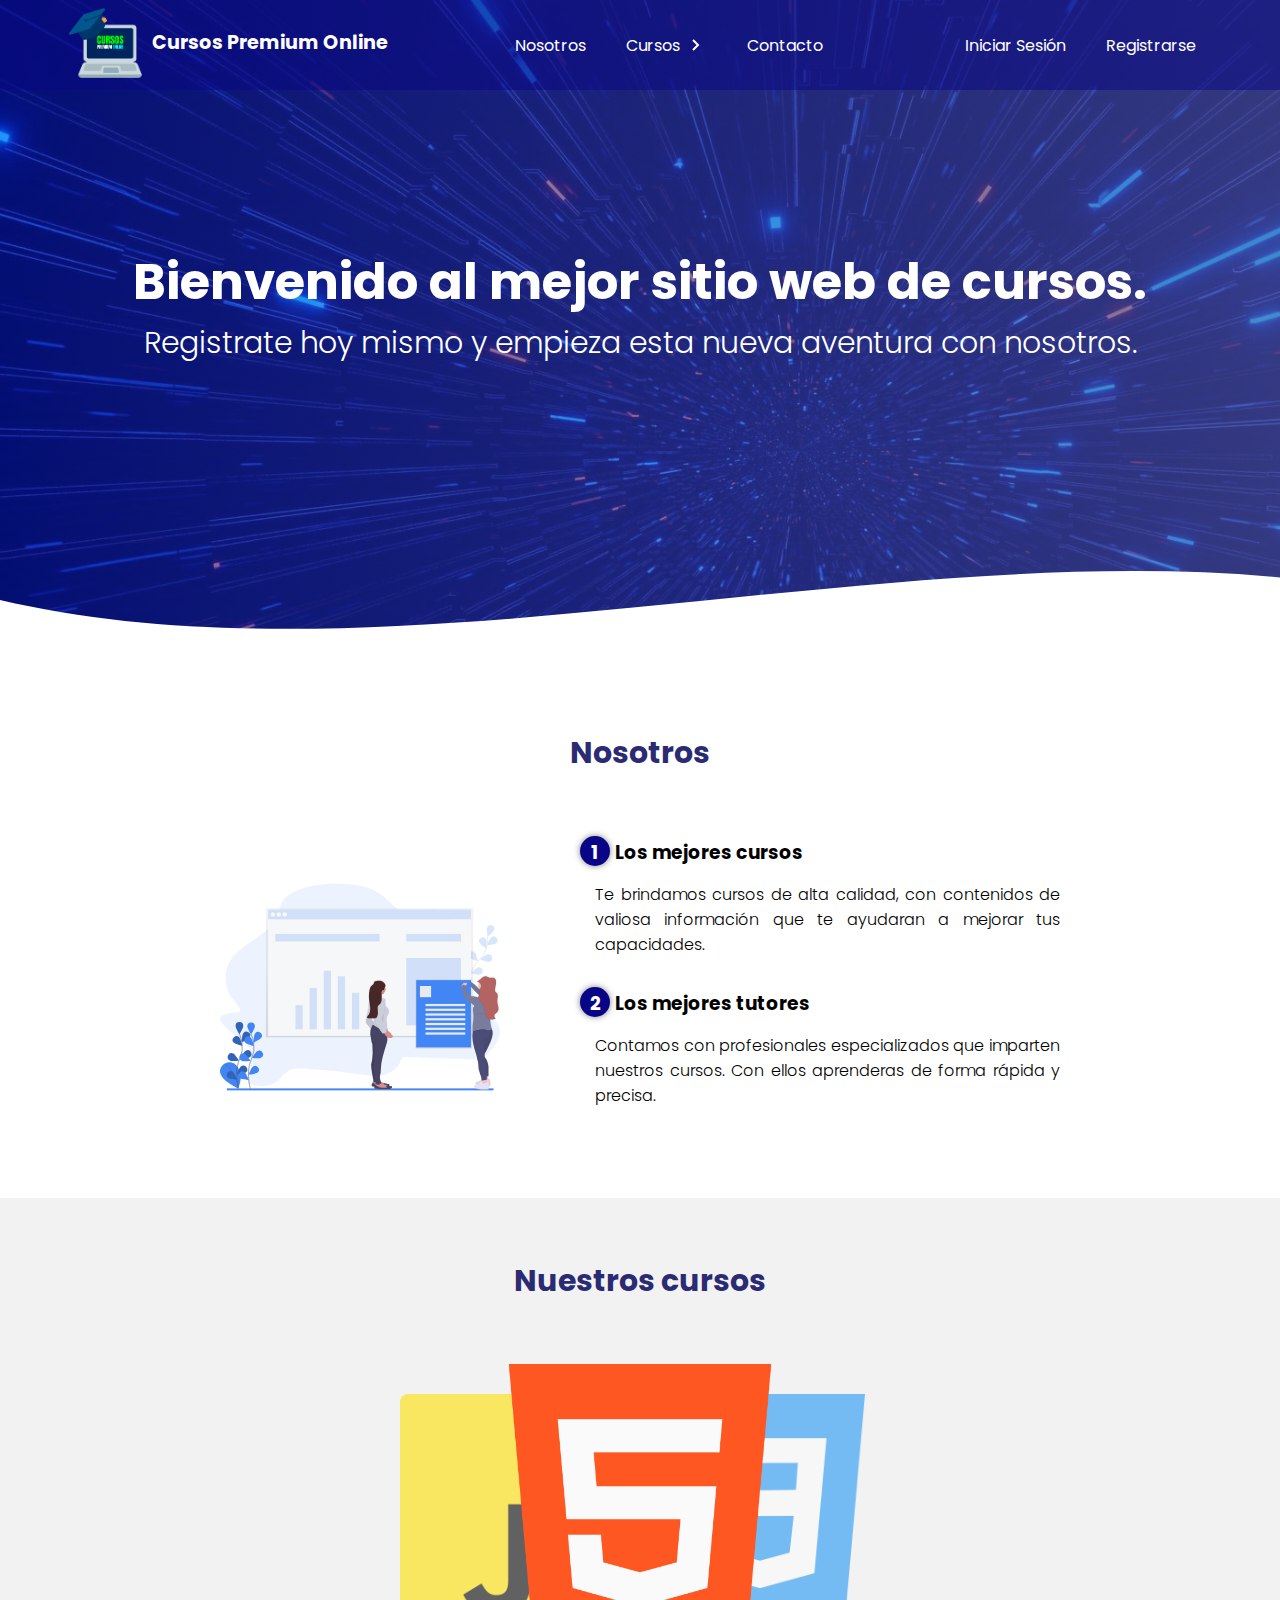
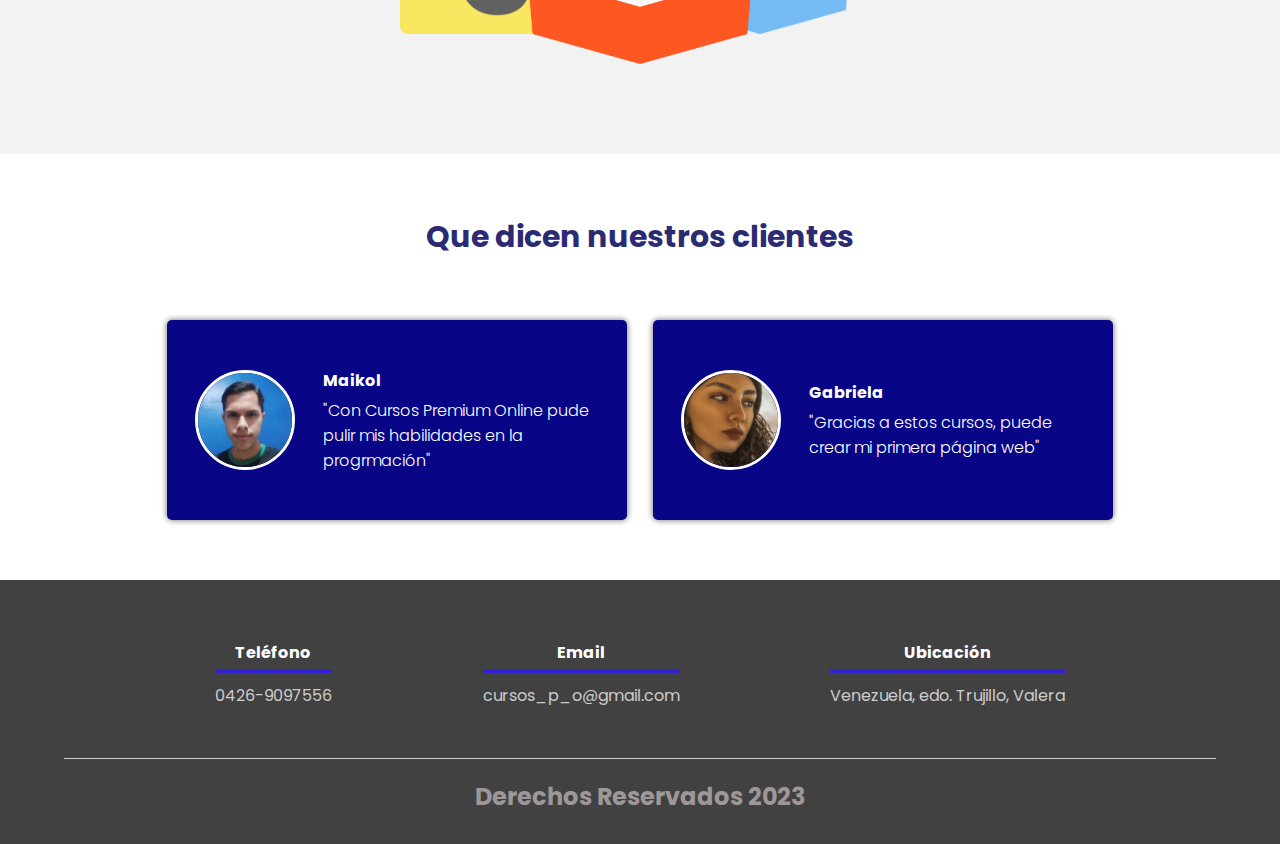
<file: index.html>
<!DOCTYPE html>
<html lang="es">

<head>
    <meta charset="UTF-8">
    <meta http-equiv="X-UA-Compatible" content="IE=edge">
    <meta name="viewport" content="width=device-width, initial-scale=1.0">
    <title>Cursos Premium Online</title>
    <link rel="stylesheet" href="css/estilos.css">
</head>

<body>
    <header>
        <nav class="menu">
            <section class="menu__container">
                <a href="#" class="logo">
                    <img src="img/logo.png" alt="logo">
                    <h2 class="menu__logo">Cursos Premium Online</h2>
                </a>

                <ul class="menu__links">


                    <li class="menu__item menu__item--show">
                        <a href="#Nosotros" class="menu__link">Nosotros</a>
                    </li>

                    <li class="menu__item  menu__item--show">
                        <a href="#" class="menu__link">Cursos <img src="assets/arrow.svg" class="menu__arrow"></a>

                        <ul class="menu__nesting">
                            <li class="menu__inside">
                                <a href="pages/html.html" class="menu__link menu__link--inside">HTML</a>
                            </li>
                            <li class="menu__inside">
                                <a href="pages/css.html" class="menu__link menu__link--inside">CSS</a>
                            </li>
                            <li class="menu__inside">
                                <a href="pages/js.html" class="menu__link menu__link--inside">JS</a>
                            </li>
                        </ul>
                    </li>

                    <li class="menu__item">
                        <a href="#Contacto" class="menu__link">Contacto</a>
                    </li>

                </ul>

                <ul class="menu__login">
                    <li class="menu__item__login"><a href="pages/login.html" class="menu__link__login">Iniciar
                            Sesión</a></li>
                    <li class="menu__item__login"><a href="pages/registro.html"
                            class="menu__link__login">Registrarse</a></li>

                </ul>

                <div class="menu__hamburguer">
                    <img src="assets/menu.svg" class="menu__img">
                </div>
            </section>

        </nav>

        <section class="textos-header">
            <h1>Bienvenido al mejor sitio web de cursos.</h1>
            <h2>Registrate hoy mismo y empieza esta nueva aventura con nosotros.</h2>
        </section>
        <div class="wave" style="height: 150px; overflow: hidden;"><svg viewBox="0 0 450 150" preserveAspectRatio="none"
                style="height: 100%; width: 100%;">
                <path d="M0.00,49.98 C150.00,150.00 349.20,-50.00 500.00,49.98 L500.00,150.00 L0.00,150.00 Z"
                    style="stroke: none; fill: #fff;"></path>
            </svg></div>
    </header>
    <main>
        <section class="contenedor sobre-nosotros">
            <h2 class="titulo" id="Nosotros">Nosotros</h2>
            <div class="contenedor-sobre-nosotros">
                <img src="img/ilustracion1.svg" alt="" class="imagen-about-us">
                <div class="contenido-textos">
                    <h3><span>1</span>Los mejores cursos</h3>
                    <p>Te brindamos cursos de alta calidad, con contenidos de valiosa información que te ayudaran a
                        mejorar tus capacidades.</p>
                    <h3><span>2</span>Los mejores tutores</h3>
                    <p>Contamos con profesionales especializados que imparten nuestros cursos. Con ellos aprenderas de
                        forma rápida y precisa.</p>
                </div>
            </div>
        </section>
        <section class="about-services">
            <div class="contenedor">
                <h2 class="titulo">Nuestros cursos</h2>

                <div class="container__slider">

                    <div class="container">
                        <input type="radio" name="slider" id="item-1" checked>
                        <input type="radio" name="slider" id="item-2">
                        <input type="radio" name="slider" id="item-3">

                        <div class="cards_slider">
                            <label class="card_slider" for="item-1" id="selector-1">
                                <img src="img/html-5.png">
                            </label>
                            <label class="card_slider" for="item-2" id="selector-2">
                                <img src="img/css-3.png">
                            </label>
                            <label class="card_slider" for="item-3" id="selector-3">
                                <img src="img/js.png">
                            </label>

                        </div>
                    </div>

                </div>
            </div>
        </section>
        <section class="clientes contenedor">
            <h2 class="titulo">Que dicen nuestros clientes</h2>
            <div class="cards">
                <div class="card">
                    <img src="img/face1.jpg" alt="">
                    <div class="contenido-texto-card">
                        <h4>Maikol</h4>
                        <p>"Con Cursos Premium Online pude pulir mis habilidades en la progrmación"</p>
                    </div>
                </div>
                <div class="card">
                    <img src="img/face2.jpg" alt="">
                    <div class="contenido-texto-card">
                        <h4>Gabriela</h4>
                        <p>"Gracias a estos cursos, puede crear mi primera página web"</p>
                    </div>
                </div>
            </div>
        </section>

    </main>
    <footer id="Contacto">
        <div class="contenedor-footer">
            <div class="content-foo">
                <h4>Teléfono</h4>
                <p>0426-9097556</p>
            </div>
            <div class="content-foo">
                <h4>Email</h4>
                <p>cursos_p_o@gmail.com</p>
            </div>
            <div class="content-foo">
                <h4>Ubicación</h4>
                <p>Venezuela, edo. Trujillo, Valera</p>
            </div>
        </div>
        <h2 class="titulo-final">Derechos Reservados 2023</h2>
    </footer>

    <script src="js/app.js"></script>
</body>

</html>
</file>
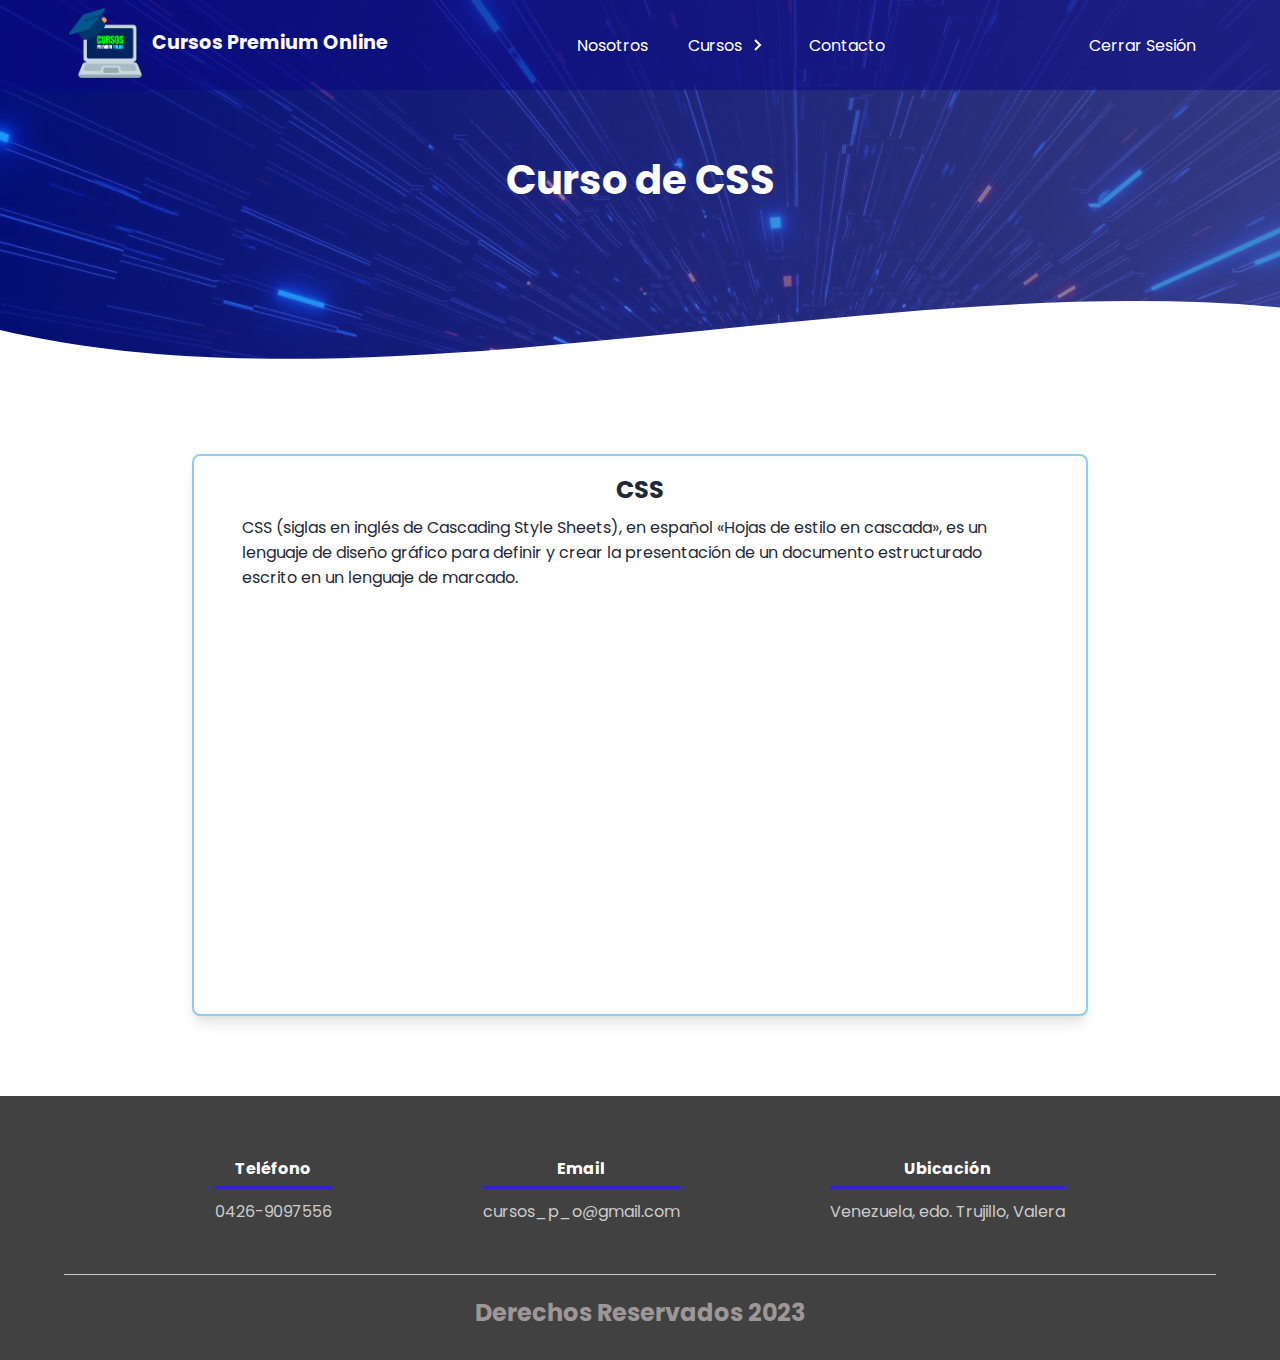
<file: pages/css.html>
<!DOCTYPE html>
<html lang="es">

<head>
    <meta charset="utf-8">
    <meta name="viewport" content="width=device-width, initial-scale=1.0">
    <meta name="author" content="Maikol Guerrero">
    <meta name="descripcion" content="Página con los mejores cursos.">

    <title>Curso de CSS</title>
    <link rel="stylesheet" href="../css/styles_curso.css">
</head>

<body class="bg-gray-300">
    <header>
        <nav class="menu">
            <section class="menu__container">
                <a href="../index.html" class="logo">
                    <img src="../img/logo.png" alt="logo">
                    <h2 class="menu__logo">Cursos Premium Online</h2>
                </a>

                <ul class="menu__links">


                    <li class="menu__item menu__item--show">
                        <a href="../index.html#Nosotros" class="menu__link">Nosotros</a>
                    </li>

                    <li class="menu__item  menu__item--show">
                        <a href="#" class="menu__link">Cursos <img src="../assets/arrow.svg" class="menu__arrow"></a>

                        <ul class="menu__nesting">
                            <li class="menu__inside">
                                <a href="html.html" class="menu__link menu__link--inside">HTML</a>
                            </li>
                            <li class="menu__inside">
                                <a href="#" class="menu__link menu__link--inside">CSS</a>
                            </li>
                            <li class="menu__inside">
                                <a href="js.html" class="menu__link menu__link--inside">JS</a>
                            </li>
                        </ul>
                    </li>

                    <li class="menu__item">
                        <a href="../index.html#Contacto" class="menu__link">Contacto</a>
                    </li>

                </ul>

                <ul class="menu__login">
                    <li class="menu__item__login"><a href="#" class="menu__link__login">Cerrar Sesión</a></li>
                </ul>

                <div class="menu__hamburguer">
                    <img src="../assets/menu.svg" class="menu__img">
                </div>
            </section>

        </nav>
        <section class="textos-header">
            <h1>Curso de CSS</h1>

        </section>
        <div class="wave" style="height: 150px; overflow: hidden;"><svg viewBox="0 0 450 150" preserveAspectRatio="none"
                style="height: 100%; width: 100%;">
                <path d="M0.00,49.98 C150.00,150.00 349.20,-50.00 500.00,49.98 L500.00,150.00 L0.00,150.00 Z"
                    style="stroke: none; fill: #fff;"></path>
            </svg></div>
    </header>

    <article class="contenedor_curso">
        <h1 class="title_curso">CSS</h1>
        <p class="parrafo_curso">CSS (siglas en inglés de Cascading Style Sheets), en español «Hojas de estilo en
            cascada»,
            es un lenguaje de diseño gráfico para definir y crear la presentación de un documento estructurado escrito
            en un
            lenguaje de marcado.</p>
        <div class="contenedor_video">
            <iframe class="video_yt" src="https://www.youtube.com/embed/W6GTDfrWjXs" title="YouTube video player"
                frameborder="0"
                allow="accelerometer; autoplay; clipboard-write; encrypted-media; gyroscope; picture-in-picture; web-share"
                allowfullscreen></iframe>
        </div>

    </article>

    <footer>
        <div class="contenedor-footer">
            <div class="content-foo">
                <h4>Teléfono</h4>
                <p>0426-9097556</p>
            </div>
            <div class="content-foo">
                <h4>Email</h4>
                <p>cursos_p_o@gmail.com</p>
            </div>
            <div class="content-foo">
                <h4>Ubicación</h4>
                <p>Venezuela, edo. Trujillo, Valera</p>
            </div>
        </div>
        <h2 class="titulo-final">Derechos Reservados 2023</h2>
    </footer>


</body>
<script src="../js/app.js"></script>

</html>
</file>
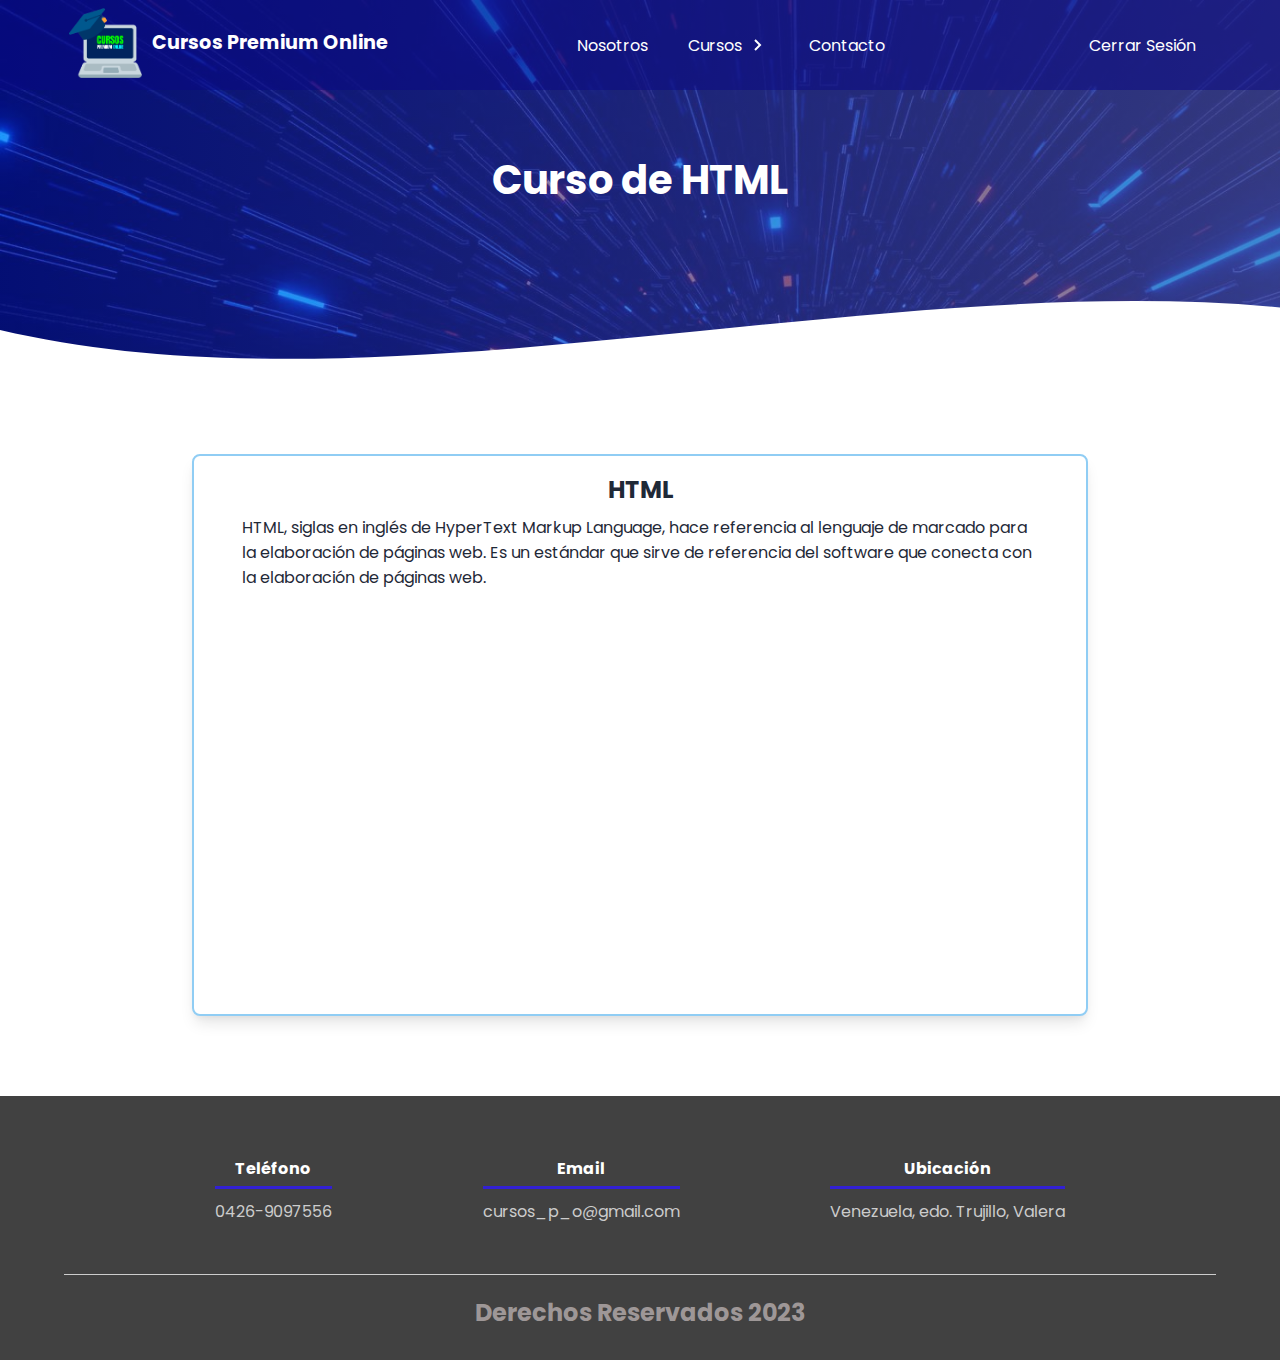
<file: pages/html.html>
<!DOCTYPE html>
<html lang="es">

<head>
    <meta charset="utf-8">
    <meta name="viewport" content="width=device-width, initial-scale=1.0">
    <meta name="author" content="Maikol Guerrero">
    <meta name="descripcion" content="Página con los mejores cursos.">

    <title>Curso de HTML</title>
    <link rel="stylesheet" href="../css/styles_curso.css">

</head>

<body>
    <header>
        <nav class="menu">
            <section class="menu__container">
                <a href="../index.html" class="logo">
                    <img src="../img/logo.png" alt="logo">
                    <h2 class="menu__logo">Cursos Premium Online</h2>
                </a>

                <ul class="menu__links">


                    <li class="menu__item menu__item--show">
                        <a href="../index.html#Nosotros" class="menu__link">Nosotros</a>
                    </li>

                    <li class="menu__item  menu__item--show">
                        <a href="#" class="menu__link">Cursos <img src="../assets/arrow.svg" class="menu__arrow"></a>

                        <ul class="menu__nesting">
                            <li class="menu__inside">
                                <a href="#" class="menu__link menu__link--inside">HTML</a>
                            </li>
                            <li class="menu__inside">
                                <a href="css.html" class="menu__link menu__link--inside">CSS</a>
                            </li>
                            <li class="menu__inside">
                                <a href="js.html" class="menu__link menu__link--inside">JS</a>
                            </li>
                        </ul>
                    </li>

                    <li class="menu__item">
                        <a href="../index.html#Contacto" class="menu__link">Contacto</a>
                    </li>

                </ul>

                <ul class="menu__login">
                    <li class="menu__item__login"><a href="#" class="menu__link__login">Cerrar Sesión</a></li>
                </ul>

                <div class="menu__hamburguer">
                    <img src="../assets/menu.svg" class="menu__img">
                </div>
            </section>

        </nav>

        <section class="textos-header">
            <h1>Curso de HTML</h1>

        </section>
        <div class="wave" style="height: 150px; overflow: hidden;"><svg viewBox="0 0 450 150" preserveAspectRatio="none"
                style="height: 100%; width: 100%;">
                <path d="M0.00,49.98 C150.00,150.00 349.20,-50.00 500.00,49.98 L500.00,150.00 L0.00,150.00 Z"
                    style="stroke: none; fill: #fff;"></path>
            </svg></div>
    </header>


    <article class="contenedor_curso">
        <h1 class="title_curso">HTML</h1>
        <p class="parrafo_curso">HTML, siglas en inglés de HyperText Markup Language,
            hace referencia al lenguaje de marcado para la elaboración de páginas web. Es un estándar que sirve de
            referencia del software que conecta con la elaboración de páginas web.</p>
        <div class="contenedor_video">
            <iframe class="video_yt" src="https://www.youtube.com/embed/rbuYtrNUxg4" title="YouTube video player"
                frameborder="0"
                allow="accelerometer; autoplay; clipboard-write; encrypted-media; gyroscope; picture-in-picture; web-share"
                allowfullscreen></iframe>
        </div>

    </article>

    <footer>
        <div class="contenedor-footer">
            <div class="content-foo">
                <h4>Teléfono</h4>
                <p>0426-9097556</p>
            </div>
            <div class="content-foo">
                <h4>Email</h4>
                <p>cursos_p_o@gmail.com</p>
            </div>
            <div class="content-foo">
                <h4>Ubicación</h4>
                <p>Venezuela, edo. Trujillo, Valera</p>
            </div>
        </div>
        <h2 class="titulo-final">Derechos Reservados 2023</h2>
    </footer>

</body>
<script src="../js/app.js"></script>

</html>
</file>
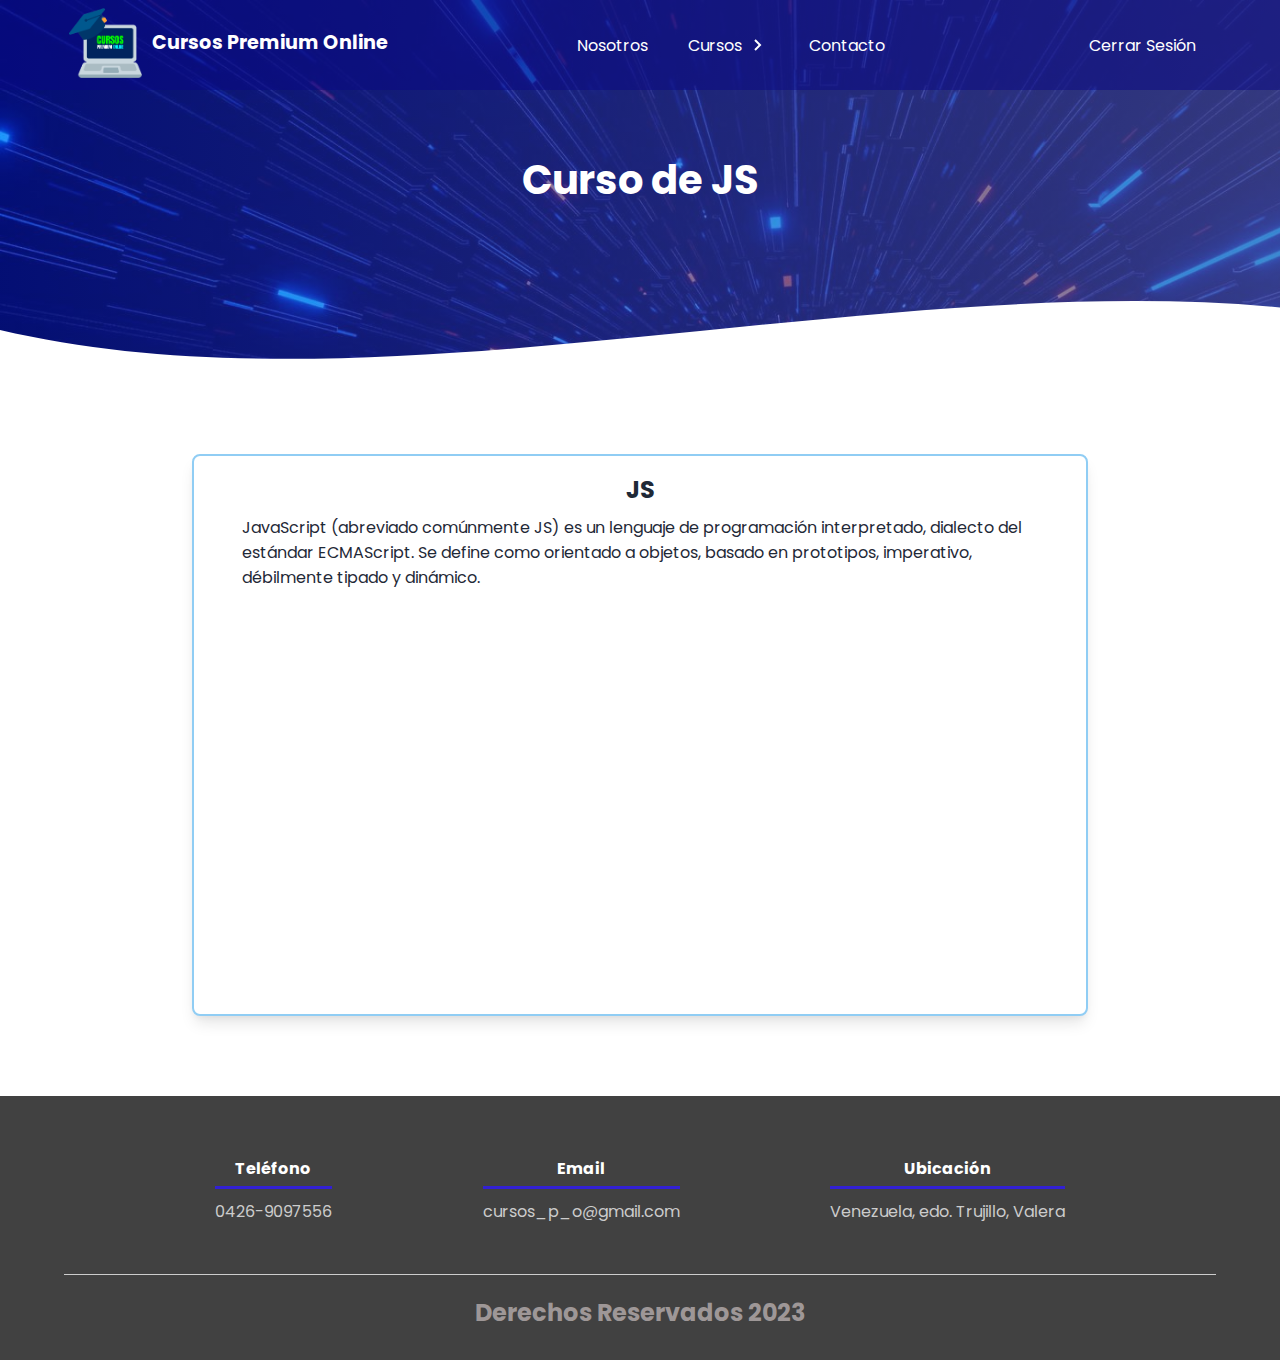
<file: pages/js.html>
<!DOCTYPE html>
<html lang="es">

<head>
    <meta charset="utf-8">
    <meta name="viewport" content="width=device-width, initial-scale=1.0">
    <meta name="author" content="Maikol Guerrero">
    <meta name="descripcion" content="Página con los mejores cursos.">

    <title>Curso de JS</title>

    <link rel="stylesheet" href="../css/styles_curso.css">
</head>

<body>
    <header>
        <nav class="menu">
            <section class="menu__container">
                <a href="../index.html" class="logo">
                    <img src="../img/logo.png" alt="logo">
                    <h2 class="menu__logo">Cursos Premium Online</h2>
                </a>

                <ul class="menu__links">


                    <li class="menu__item menu__item--show">
                        <a href="../index.html#Nosotros" class="menu__link">Nosotros</a>
                    </li>

                    <li class="menu__item  menu__item--show">
                        <a href="#" class="menu__link">Cursos <img src="../assets/arrow.svg" class="menu__arrow"></a>

                        <ul class="menu__nesting">
                            <li class="menu__inside">
                                <a href="html.html" class="menu__link menu__link--inside">HTML</a>
                            </li>
                            <li class="menu__inside">
                                <a href="css.html" class="menu__link menu__link--inside">CSS</a>
                            </li>
                            <li class="menu__inside">
                                <a href="#" class="menu__link menu__link--inside">JS</a>
                            </li>
                        </ul>
                    </li>

                    <li class="menu__item">
                        <a href="../index.html#Contacto" class="menu__link">Contacto</a>
                    </li>

                </ul>

                <ul class="menu__login">
                    <li class="menu__item__login"><a href="#" class="menu__link__login">Cerrar Sesión</a></li>
                </ul>

                <div class="menu__hamburguer">
                    <img src="../assets/menu.svg" class="menu__img">
                </div>
            </section>

        </nav>

        <section class="textos-header">
            <h1>Curso de JS</h1>

        </section>
        <div class="wave" style="height: 150px; overflow: hidden;"><svg viewBox="0 0 450 150" preserveAspectRatio="none"
                style="height: 100%; width: 100%;">
                <path d="M0.00,49.98 C150.00,150.00 349.20,-50.00 500.00,49.98 L500.00,150.00 L0.00,150.00 Z"
                    style="stroke: none; fill: #fff;"></path>
            </svg></div>
    </header>

    <article class="contenedor_curso">
        <h1 class="title_curso">JS</h1>
        <p class="parrafo_curso">JavaScript (abreviado comúnmente JS) es un lenguaje de programación interpretado,
            dialecto
            del estándar ECMAScript. Se define como orientado a objetos, basado en prototipos, imperativo, débilmente
            tipado y dinámico.</p>
        <div class="contenedor_video">
            <iframe class="video_yt" src="https://www.youtube.com/embed/RqQ1d1qEWlE" title="YouTube video player"
                frameborder="0"
                allow="accelerometer; autoplay; clipboard-write; encrypted-media; gyroscope; picture-in-picture; web-share"
                allowfullscreen></iframe>
        </div>

    </article>

    <footer>
        <div class="contenedor-footer">
            <div class="content-foo">
                <h4>Teléfono</h4>
                <p>0426-9097556</p>
            </div>
            <div class="content-foo">
                <h4>Email</h4>
                <p>cursos_p_o@gmail.com</p>
            </div>
            <div class="content-foo">
                <h4>Ubicación</h4>
                <p>Venezuela, edo. Trujillo, Valera</p>
            </div>
        </div>
        <h2 class="titulo-final">Derechos Reservados 2023</h2>
    </footer>

</body>
<script src="../js/app.js"></script>

</html>
</file>
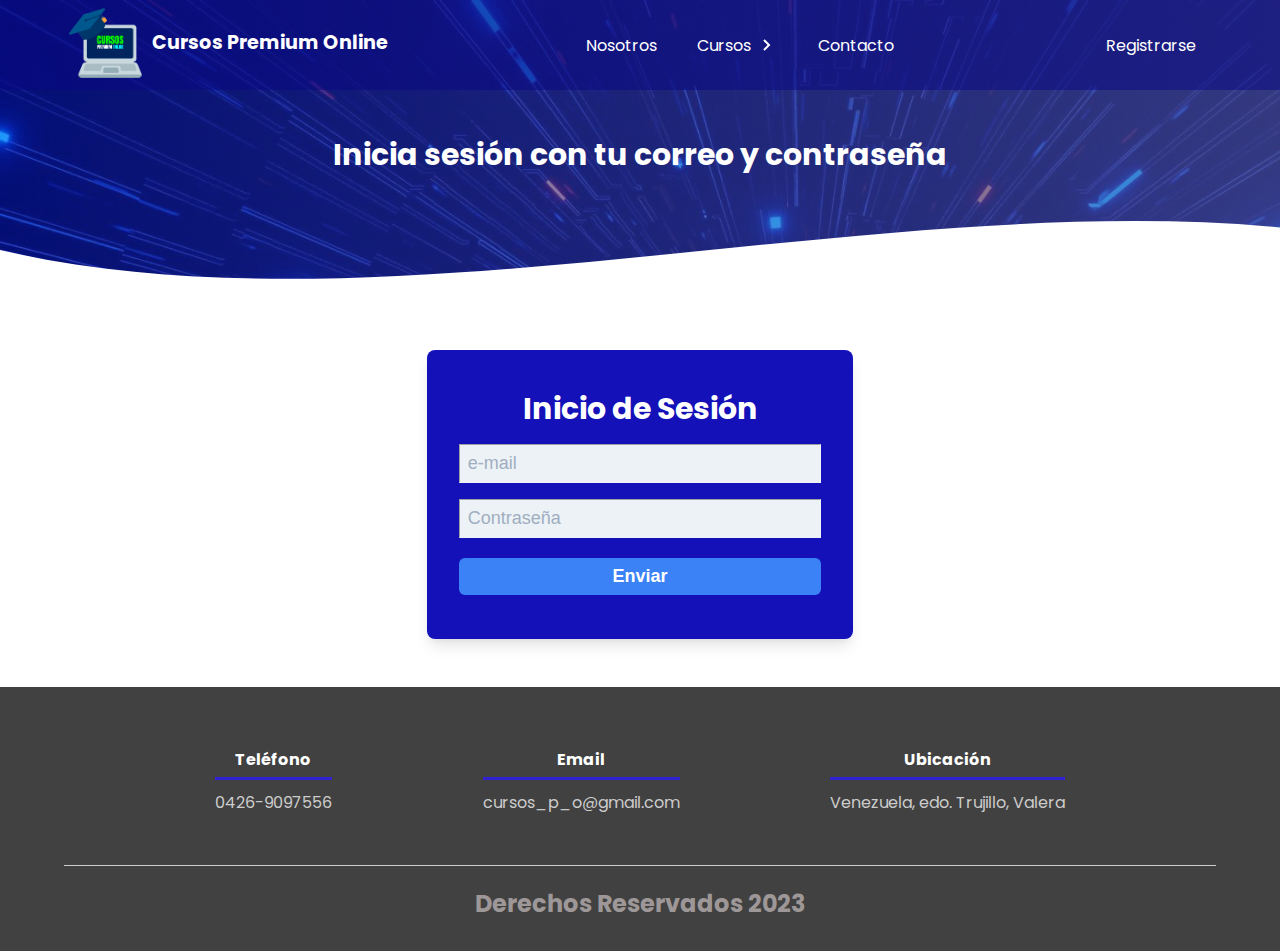
<file: pages/login.html>
<!DOCTYPE html>
<html lang="es">

<head>
    <meta charset="utf-8">
    <meta name="viewport" content="width=device-width, initial-scale=1.0">
    <meta name="author" content="Maikol Guerrero">
    <meta name="descripcion" content="Página con los mejores cursos.">

    <title>Inicio de Sesión</title>

    <link rel="stylesheet" href="../css/styles_login.css">


</head>

<body>

    <header>
        <nav class="menu">
            <section class="menu__container">
                <a href="../index.html" class="logo">
                    <img src="../img/logo.png" alt="logo">
                    <h2 class="menu__logo">Cursos Premium Online</h2>
                </a>

                <ul class="menu__links">


                    <li class="menu__item menu__item--show">
                        <a href="../index.html#Nosotros" class="menu__link">Nosotros</a>

                    </li>

                    <li class="menu__item  menu__item--show">
                        <a href="#" class="menu__link">Cursos <img src="../assets/arrow.svg" class="menu__arrow"></a>

                        <ul class="menu__nesting">
                            <li class="menu__inside">
                                <a href="html.html" class="menu__link menu__link--inside">HTML</a>
                            </li>
                            <li class="menu__inside">
                                <a href="css.html" class="menu__link menu__link--inside">CSS</a>
                            </li>
                            <li class="menu__inside">
                                <a href="js.html" class="menu__link menu__link--inside">JS</a>
                            </li>
                        </ul>
                    </li>

                    <li class="menu__item">
                        <a href="../index.html#Contacto" class="menu__link">Contacto</a>
                    </li>

                </ul>

                <ul class="menu__login">
                    <li class="menu__item__login"><a href="registro.html" class="menu__link__login">Registrarse</a></li>
                </ul>

                <div class="menu__hamburguer">
                    <img src="../assets/menu.svg" class="menu__img">
                </div>
            </section>

        </nav>

        <section class="textos-header">
            <h1>Inicia sesión con tu correo y contraseña</h1>

        </section>
        <div class="wave" style="height: 150px; overflow: hidden;"><svg viewBox="0 0 450 150" preserveAspectRatio="none"
                style="height: 100%; width: 100%;">
                <path d="M0.00,49.98 C150.00,150.00 349.20,-50.00 500.00,49.98 L500.00,150.00 L0.00,150.00 Z"
                    style="stroke: none; fill: #fff;"></path>
            </svg></div>
    </header>



    <section class="form">
        <h1 class="text_form">Inicio de Sesión</h1>

        <form action="" method="POST">

            <input type="email" name="email" placeholder="e-mail" class="input_form" required>

            <input type="password" name="password" placeholder="Contraseña" class="input_form" required>

            <button id="enviarL" name="enviarL" type="submit" class="buttom_submit">Enviar</button>
        </form>
    </section>



    <footer>
        <div class="contenedor-footer">
            <div class="content-foo">
                <h4>Teléfono</h4>
                <p>0426-9097556</p>
            </div>
            <div class="content-foo">
                <h4>Email</h4>
                <p>cursos_p_o@gmail.com</p>
            </div>
            <div class="content-foo">
                <h4>Ubicación</h4>
                <p>Venezuela, edo. Trujillo, Valera</p>
            </div>
        </div>
        <h2 class="titulo-final">Derechos Reservados 2023</h2>
    </footer>

</body>
<script src="../js/app.js"></script>

</html>
</file>
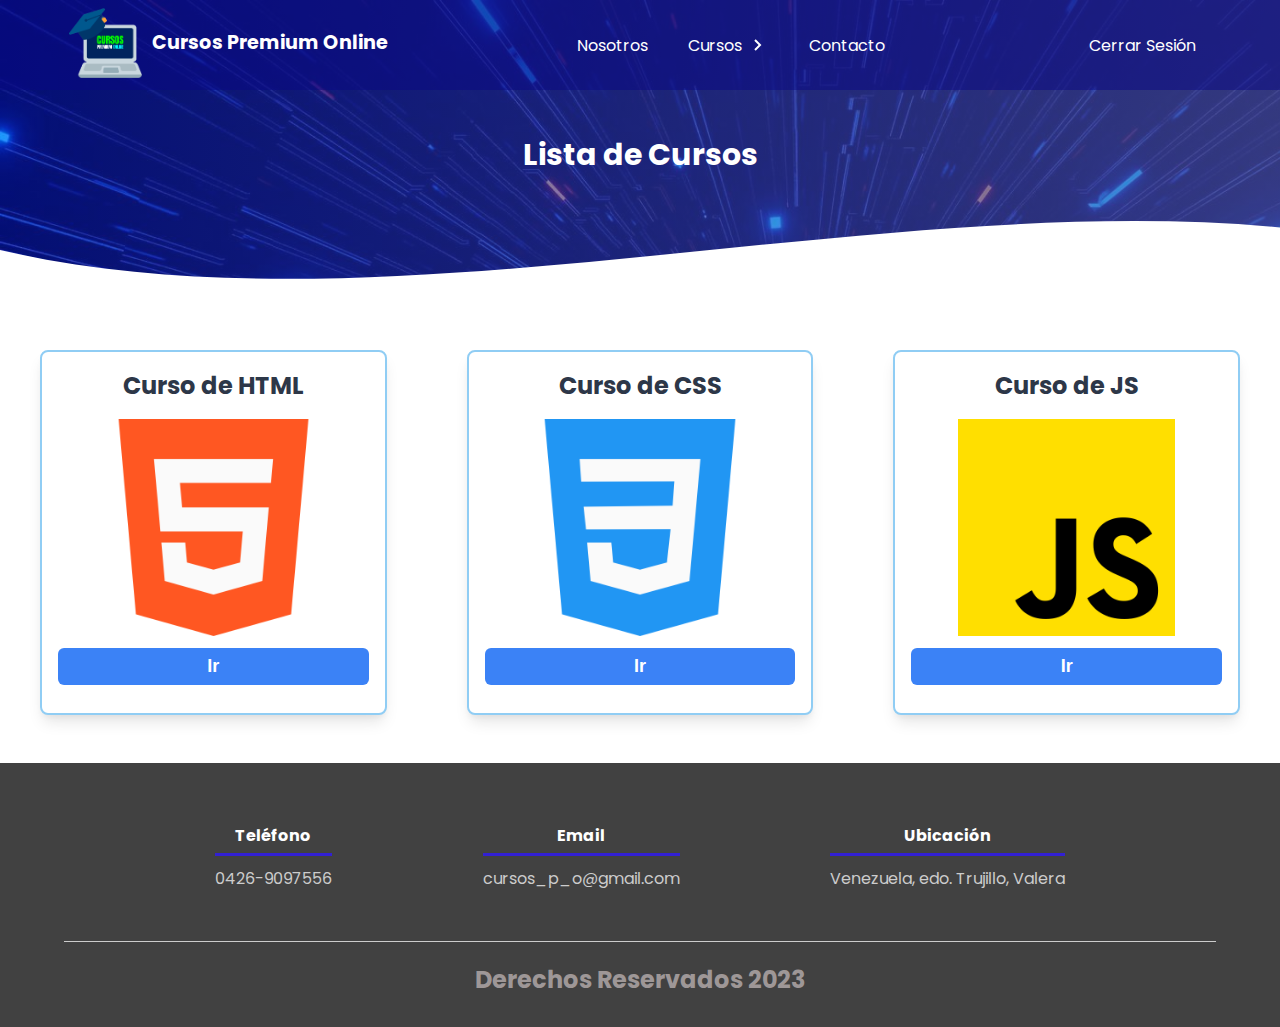
<file: pages/main.html>
<!DOCTYPE html>
<html lang="es">

<head>
    <meta charset="utf-8">
    <meta name="viewport" content="width=device-width, initial-scale=1.0">
    <meta name="author" content="Maikol Guerrero">
    <meta name="descripcion" content="Página con los mejores cursos.">

    <title>Lista de Cursos</title>

    <link rel="stylesheet" href="../css/styles_main.css">

</head>

<body>
    <header>
        <nav class="menu">
            <section class="menu__container">
                <a href="../index.html" class="logo">
                    <img src="../img/logo.png" alt="logo">
                    <h2 class="menu__logo">Cursos Premium Online</h2>
                </a>

                <ul class="menu__links">


                    <li class="menu__item menu__item--show">
                        <a href="../index.html#Nosotros" class="menu__link">Nosotros</a>
                    </li>

                    <li class="menu__item  menu__item--show">
                        <a href="#" class="menu__link">Cursos <img src="../assets/arrow.svg" class="menu__arrow"></a>

                        <ul class="menu__nesting">
                            <li class="menu__inside">
                                <a href="html.html" class="menu__link menu__link--inside">HTML</a>
                            </li>
                            <li class="menu__inside">
                                <a href="css.html" class="menu__link menu__link--inside">CSS</a>
                            </li>
                            <li class="menu__inside">
                                <a href="js.html" class="menu__link menu__link--inside">JS</a>
                            </li>
                        </ul>
                    </li>

                    <li class="menu__item">
                        <a href="../index.html#Contacto" class="menu__link">Contacto</a>
                    </li>

                </ul>

                <ul class="menu__login">
                    <li class="menu__item__login"><a href="#" class="menu__link__login">Cerrar Sesión</a></li>
                </ul>

                <div class="menu__hamburguer">
                    <img src="../assets/menu.svg" class="menu__img">
                </div>
            </section>

        </nav>

        <section class="textos-header">
            <h1>Lista de Cursos</h1>

        </section>
        <div class="wave" style="height: 150px; overflow: hidden;"><svg viewBox="0 0 450 150" preserveAspectRatio="none"
                style="height: 100%; width: 100%;">
                <path d="M0.00,49.98 C150.00,150.00 349.20,-50.00 500.00,49.98 L500.00,150.00 L0.00,150.00 Z"
                    style="stroke: none; fill: #fff;"></path>
            </svg></div>
    </header>


    <section class="nuestros_cursos">

        <div class="contenedor_cursos">
            <article class="contenedor_curso">
                <h1 class="titulo_curso">Curso de HTML</h1>
                <img src="../img/html-5.png" alt="HTML" class="img_curso">
                <a href="html.html"><button type="button" class="buttom_ir">Ir
                    </button></a>
            </article>

            <article class="contenedor_curso">
                <h1 class="titulo_curso">Curso de CSS</h1>
                <img src="../img/css-3.png" alt="CSS" class="img_curso">
                <a href="css.html"><button type="button" class="buttom_ir">Ir
                    </button></a>
            </article>

            <article class="contenedor_curso">
                <h1 class="titulo_curso">Curso de JS</h1>
                <img src="../img/js.png" alt="JS" class="img_curso">
                <a href="js.html"><button type="button" class="buttom_ir">Ir
                    </button></a>
            </article>

        </div>
    </section>


    <footer>
        <div class="contenedor-footer">
            <div class="content-foo">
                <h4>Teléfono</h4>
                <p>0426-9097556</p>
            </div>
            <div class="content-foo">
                <h4>Email</h4>
                <p>cursos_p_o@gmail.com</p>
            </div>
            <div class="content-foo">
                <h4>Ubicación</h4>
                <p>Venezuela, edo. Trujillo, Valera</p>
            </div>
        </div>
        <h2 class="titulo-final">Derechos Reservados 2023</h2>
    </footer>

</body>
<script src="../js/app.js"></script>
</html>
</file>
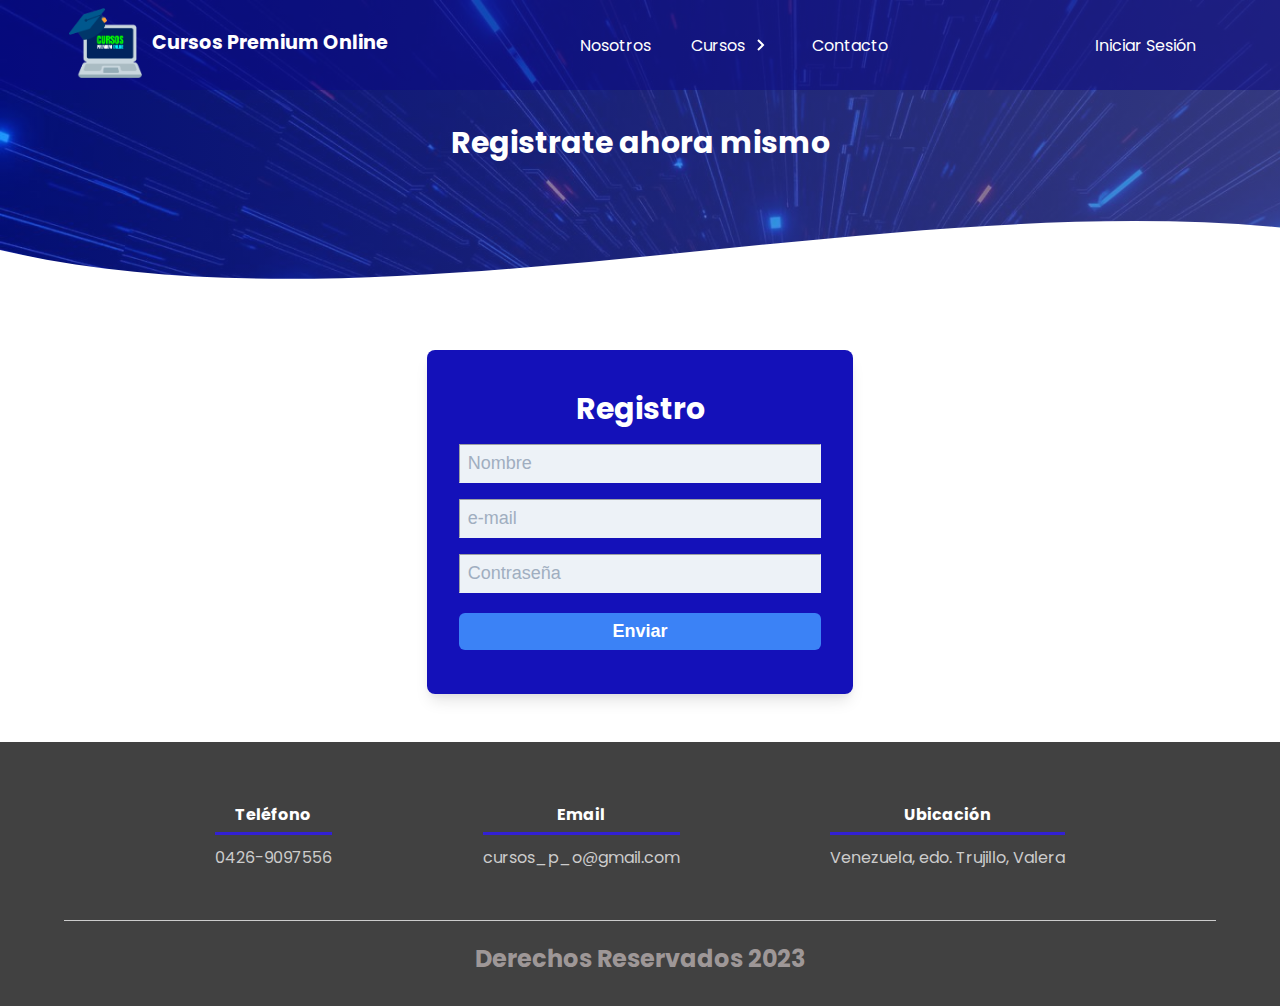
<file: pages/registro.html>
<!DOCTYPE html>
<html lang="es">

<head>
    <meta charset="utf-8">
    <meta name="viewport" content="width=device-width, initial-scale=1.0">
    <meta name="author" content="Maikol Guerrero">
    <meta name="descripcion" content="Página con los mejores cursos.">

    <title>Registro</title>

    <link rel="stylesheet" href="../css/styles_login.css">


</head>

<body>
    <header>
        <nav class="menu">
            <section class="menu__container">
                <a href="../index.html" class="logo">
                    <img src="../img/logo.png" alt="logo">
                    <h2 class="menu__logo">Cursos Premium Online</h2>
                </a>

                <ul class="menu__links">


                    <li class="menu__item menu__item--show">
                        <a href="../index.html#Nosotros" class="menu__link">Nosotros</a>
                    </li>

                    <li class="menu__item  menu__item--show">
                        <a href="#" class="menu__link">Cursos <img src="../assets/arrow.svg" class="menu__arrow"></a>

                        <ul class="menu__nesting">
                            <li class="menu__inside">
                                <a href="html.html" class="menu__link menu__link--inside">HTML</a>
                            </li>
                            <li class="menu__inside">
                                <a href="css.html" class="menu__link menu__link--inside">CSS</a>
                            </li>
                            <li class="menu__inside">
                                <a href="js.html" class="menu__link menu__link--inside">JS</a>
                            </li>
                        </ul>
                    </li>

                    <li class="menu__item">
                        <a href="../index.html#Contacto" class="menu__link">Contacto</a>
                    </li>

                </ul>

                <ul class="menu__login">
                    <li class="menu__item__login"><a href="login.html" class="menu__link__login">Iniciar Sesión</a></li>
                </ul>

                <div class="menu__hamburguer">
                    <img src="../assets/menu.svg" class="menu__img">
                </div>
            </section>

            <section class="textos-header">
                <h1>Registrate ahora mismo</h1>

            </section>
            <div class="wave" style="height: 150px; overflow: hidden;"><svg viewBox="0 0 450 150"
                    preserveAspectRatio="none" style="height: 100%; width: 100%;">
                    <path d="M0.00,49.98 C150.00,150.00 349.20,-50.00 500.00,49.98 L500.00,150.00 L0.00,150.00 Z"
                        style="stroke: none; fill: #fff;"></path>
                </svg></div>

        </nav>
    </header>

    <section class="form">
        <h1 class="text_form">Registro</h1>

        <form action="" method="POST" class="mt-4">
            <input type="text" name="nombre" placeholder="Nombre" class="input_form" required>

            <input type="email" name="email" placeholder="e-mail" class="input_form" required>

            <input type="password" name="password" placeholder="Contraseña" class="input_form" required>

            <button type="submit" class="buttom_submit">Enviar</button>
        </form>
    </section>

    <footer>
        <div class="contenedor-footer">
            <div class="content-foo">
                <h4>Teléfono</h4>
                <p>0426-9097556</p>
            </div>
            <div class="content-foo">
                <h4>Email</h4>
                <p>cursos_p_o@gmail.com</p>
            </div>
            <div class="content-foo">
                <h4>Ubicación</h4>
                <p>Venezuela, edo. Trujillo, Valera</p>
            </div>
        </div>
        <h2 class="titulo-final">Derechos Reservados 2023</h2>
    </footer>
    <script src="../js/app.js"></script>

</html>
</file>
<file: css/estilos.css>
@import url('https://fonts.googleapis.com/css2?family=Poppins:wght@300;400;700&display=swap');


*{
    margin: 0;
    padding: 0;
    box-sizing: border-box;
}

body{
    font-family: 'Poppins', sans-serif;
}

.contenedor {
    padding: 60px 0;
    width: 90%;
    max-width: 1000px;
    margin: auto;
    overflow: hidden;
}

.titulo {
    color: #2a2b73;
    font-size: 30px;
    text-align: center;
    margin-bottom: 60px;
}

/* Header */

header {
    width: 100%;
    height: 700px;
    background: #4e50bc;
    background: -webkit-linear-gradient(to right, hsla(234, 95%, 50%, 0.459), hsla(236, 45%, 52%, 0.664)), url(../img/portada.jpg);
    background: linear-gradient(to right, hsla(234, 95%, 50%, 0.459), hsla(236, 45%, 52%, 0.664)), url(../img/portada.jpg);
    background-size: cover;
    background-attachment: fixed;
    position: relative;
}

.logo{
    display: flex;
    align-items: center;
    color:#fff;
    font-size: 0.8rem;
    font-weight: 400;
    padding-bottom: 5px;
    margin: 5px;
    text-decoration: none;
}

.logo img{
    height: 70px;
    margin-right: 10px;
}


header .textos-header{
    display: flex;
    height: 430px;
    width: 100%;
    align-items: center;
    justify-content: center;
    flex-direction: column;
    text-align: center;
}

.textos-header h1{
    font-size: 50px;
    color:#fff;
}

.textos-header h2{
    font-size: 30px;
    font-weight: 300;
    color:#fff;
}

.wave{
    position: absolute;
    bottom: 0;
    width: 100%;
}

/* Nosotros */

main .sobre-nosotros{
    padding: 30px 0 60px 0;
}
.contenedor-sobre-nosotros{
    display: flex;
    justify-content: space-evenly;
}

.imagen-about-us{
    width: 28%;
}

.sobre-nosotros .contenido-textos{
    width: 48%;
}

.contenido-textos h3{
    margin-bottom: 15px;
}

.contenido-textos h3 span{
    background: #080686;
    color: #fff;
    border-radius: 50%;
    display: inline-block;
    text-align: center;
    width: 30px;
    height: 30px;
    padding: 2px;
    box-shadow: 0 0 6px 0 rgba(0, 0, 0, .5);
    margin-right: 5px;
}

.contenido-textos p{
    padding: 0px 0px 30px 15px;
    font-weight: 300;
    text-align: justify;
}

/* Clients */

.cards{
    display: flex;
    justify-content: space-evenly;
}

.cards .card{
    background: #080686;
    display: flex;
    width: 46%;
    height: 200px;
    align-items: center;
    justify-content: space-evenly;
    border-radius: 5px;
    box-shadow: 0 0 6px 0 rgba(0, 0, 0, 0.6);
}

.cards .card img{
    width: 100px;
    height: 100px;
    object-fit: cover;
    border: 3px solid #fff;
    border-radius: 50%;
    display: block;
}

.cards .card > .contenido-texto-card{
    width: 60%;
    color: #fff;
}

.cards .card > .contenido-texto-card p{
    font-weight: 300;
    padding-top: 5px;
}

/*  Cursos */

.about-services{
    background: #f2f2f2;
    padding-bottom: 30px;
}


.servicio-cont{
    display:flex;
    justify-content: space-between;
    align-items: center;
}

.servicio-ind{
    width: 28%;
    text-align: center;
}

.servicio-ind img{
    width: 90%;
}

.servicio-ind h3{
    margin: 10px 0;
}

.servicio-ind p{
    font-weight: 300;
    text-align: justify;
}


.container__slider{
    max-width: 1000px;
    height: 300px;
    margin: auto;
    display: flex;
    align-items: center;
    justify-content: center;
   
}

input[type=radio]{
    display: none;
}

.container{
    width: 100%;
    max-width: 500px;
    height: 100%;
    max-height: 300px;
    transform-style: preserve-3d;
    display: flex;
    justify-content: center;
    align-items: center;
}

.cards_slider{
    position: relative;
    width: 100%;
    height: 100%;
}

.card_slider{
    position: absolute;
    width: 60%;
    height: 100%;
    left: 0;
    right: 0;
    margin: auto;
    cursor: pointer;
    transition: transform 0.4s cubic-bezier(0.165, 0.84, 0.44, 1);
}

.card_slider img{
    width: 100%;
    height: 100%;
    border-radius: 10px;
    -o-object-fit: cover;
    object-fit: cover;
}


#item-2:checked ~ .cards_slider #selector-1,
#item-1:checked ~ .cards_slider #selector-3,
#item-3:checked ~ .cards_slider #selector-2{
    transform: translateX(-40%) scale(0.8);
    opacity: 0.6;
    z-index: 0;
}

#item-3:checked ~ .cards_slider #selector-1,
#item-1:checked ~ .cards_slider #selector-2,
#item-2:checked ~ .cards_slider #selector-3{
    transform: translateX(40%) scale(0.8);
    opacity: 0.6;
    z-index: 0;
}

#item-1:checked ~ .cards_slider #selector-1,
#item-2:checked ~ .cards_slider #selector-2,
#item-3:checked ~ .cards_slider #selector-3{
    transform: translateX(0) scale(1);
    z-index: 1;
}


/* footer */

footer{
    background: #414141;
    padding: 60px 0 30px 0;
    margin: auto;
    overflow: hidden;
}

.contenedor-footer{
    display: flex;
    width: 90%;
    justify-content: space-evenly;
    margin: auto;
    padding-bottom: 50px;
    border-bottom: 1px solid #ccc;
}

.content-foo{
    text-align: center;
}

.content-foo h4{
    color: #fff;
    border-bottom: 3px solid #3220d3;
    padding-bottom: 5px;
    margin-bottom: 10px;
}

.content-foo p{
    color: #ccc;
}

.titulo-final{
    text-align: center;
    font-size: 24px;
    margin: 20px 0 0 0;
    color: #9e9797;
}


/* Menu Desplegable */
.menu{
    background-color: rgba(8, 6, 132, 0.5);
    color: #fff;
    height: 90px;
}

.menu__container{
    display: flex;
    justify-content: space-between;
    align-items: center;
    width: 90%;
    max-width: 1200px;
    height: 100%;
    margin: 0 auto;
}

.menu__links, .menu__login{
    height: 100%;
    transition: transform .5s;
    display: flex;
}

.menu__item, .menu__item__login{
    list-style: none;
    position: relative;
    height: 100%;
    --clip: polygon(0 0, 100% 0, 100% 0, 0 0);
    --transform: rotate(-90deg);
}

.menu__item:hover, .menu__item__login:hover{
    --clip: polygon(0 0, 100% 0, 100% 100%, 0% 100%);
    --transform: rotate(0);
}

.menu__link, .menu__link__login{
    color: #fff;
    text-decoration: none;
    padding: 0 20px;
    display: flex;
    height: 100%;
    align-items: center;
}

.menu__link:hover, .menu__link__login:hover{
    background-color: rgb(8, 6, 132);
    color: aqua;
}


.menu__arrow{
    transform: var(--transform);
    transition: transform .3s;
    display: block;
    margin-left: 3px;
}

.menu__nesting{
    list-style: none;
    transition:clip-path .3s;
    clip-path: var(--clip);
    position: absolute;
    right: 0;
    bottom: 0;
    width: max-content;
    transform: translateY(100%);
    background-color: rgb(22, 19, 192);
}

.menu__link--inside{
    padding: 30px 100px 30px 20px;
}

.menu__link--inside:hover{
   background-color: rgb(8, 6, 132);
}

.menu__hamburguer{
    height: 100%;
    display: flex;
    align-items: center;
    padding: 0 15px;
    cursor: pointer;
    display: none;
}

.menu__img{
    display: block;
    width: 36px;
}

@media (max-width:1080px){
    .menu__hamburguer{
        display: flex;
    }

    .menu__item{
        --clip:0;
        overflow:hidden ;
    }

    .menu__item--active{
        --transform: rotate(0);
        
    }

    .menu__item--show{
        background-color: var(--background);
    }


    .menu__links{
        position: fixed;
        top: 0;
        max-width: 400px;
        width: 100%;
        top: 70px;
        bottom: 0;
        right: 0;
        background-color: rgb(22, 19, 192);
        overflow-y: auto;
        display: grid;
        grid-auto-rows: max-content;
        transform: translateX(100%);
        z-index: 2;
    }

    .menu__links--show{
        transform: unset;
        width: 100%;
    }

    .menu__link{
        padding: 25px 0;
        padding-left: 30px;
        height: auto;
    }

    .menu__arrow{
        margin-left: auto;
        margin-right: 20px;
    }

    .menu__nesting{
        display: grid;
        position: unset;
        width: 100%;
        transform: translateY(0);
        height: 0;
        transition: height .3s;
        background: transparent;
    }

    .menu__link--inside{
        width: 90%;
        margin-left: auto;
        border-left: 1px solid #ffffff;
    }
}


@media screen and (max-width:1280px){
    .logo_nav{
        padding: 10px 1%;
        transition: .2s;
    }

    nav{
        padding: 12px 0px;
    }
   
}

@media screen and (max-width:1090px){

    nav ul li > a{
        display: block;
        padding: 0px 25px;
        transition: all .50s ease;
    }
   
    nav ul li > a:hover{
        color: aqua;
        transform: translateY(5px);
    }

    nav ul li > a.active{
        color: aqua;
    }

    nav.open{
        right: 2%;
    }

    .menu__hamburguer{
        display: flex;
    }

    .menu__item{
        --clip:0;
        overflow:hidden ;
    }

    .menu__item--active{
        --transform: rotate(0);
        
    }

    .menu__item--show{
        background-color: var(--background);
    }


    .menu__links{
        position: fixed;
        top: 0;
        max-width: 400px;
        width: 100%;
        top: 70px;
        bottom: 0;
        right: 0;
        background-color: rgb(22, 19, 192);
        overflow-y: auto;
        display: grid;
        grid-auto-rows: max-content;
        transform: translateX(100%);
        z-index: 2;
    }

    .menu__links--show{
        transform: unset;
        width: 100%;
    }

    .menu__link{
        padding: 25px 0;
        padding-left: 30px;
        height: auto;
    }

    .menu__arrow{
        margin-left: auto;
        margin-right: 20px;
    }

    .menu__nesting{
        display: grid;
        position: unset;
        width: 100%;
        transform: translateY(0);
        height: 0;
        transition: height .3s;
        background: transparent;
    }

    .menu__link--inside{
        width: 90%;
        margin-left: auto;
        border-left: 1px solid #ffffff;
    }
}

@media screen and (max-width:900px){

    .logo h2{
        display: none;
    }

    nav{
        padding: 10px 0px;
    }

    header{
        background-position: center;
    }

    .textos-header h1{
        font-size: 45px;
    }

    .textos-header h2{
        font-size: 30px;
    }

    .contenedor-sobre-nosotros{
        flex-direction: column;
        justify-content: center;
        align-items: center;
    }

    .sobre-nosotros .contenido-textos{
        width: 90%;
    }

    .imagen-about-us{
        width: 90%;
    }

    /* Clientes */

    .cards{
        flex-direction: column;
        justify-content: center;
        align-items: center;
    }

    .cards .card{
        width: 90%;
    }

    .cards .card:first-child{
        margin-bottom: 30px;
    }

    /* servicios */

    .servicio-cont{
        justify-content: center;
        flex-direction: column;
    }

    .servicio-ind{
        width: 100%;
        text-align: center;
    }

    .servicio-ind:nth-child(1), .servicio-ind:nth-child(2){
        margin-bottom: 60px;
    }

    .servicio-ind img{
        width: 90%;
    }

    /* Footer */

    .contenedor-footer{
        flex-direction: column;
        border: none;
    }

    .content-foo{
        margin-bottom: 20px;
        text-align: center;
    }

    .content-foo h4{
        border: none;
    }

    .content-foo p{
        color: #ccc;
        border-bottom: 1px solid #f2f2f2;
        padding-bottom: 20px;
    }

    .titulo-final{
        font-size: 20px;
    }
}

@media screen and (max-width:500px){

  
    nav{
        padding: 10px 0px;
    }


    nav > a{
        margin-right: 5px;
    }


    .logo img{
        height: 45px;
    }

        
    .menu__container{
        padding: 5px;
    }

    .textos-header h1{
        font-size: 35px;
    }

    .textos-header h2{
        font-size: 20px;
    }

    /* ABOUT US */

    .imagen-about-us{
        margin-bottom: 60px;
        width: 99%;
    }

    .sobre-nosotros .contenido-textos{
        width: 95%;
    }

    /* Clients */

    .cards .card{
        height: 450px;
        display: flex;
        flex-direction: column;
        align-items: center;
    }

    .cards .card img{
        width: 90px;
        height: 90px;
    }

    
}
</file>
<file: css/styles_curso.css>
@import url('https://fonts.googleapis.com/css2?family=Poppins:wght@300;400;700&display=swap');


*{
    margin: 0;
    padding: 0;
    box-sizing: border-box;
}

body{
    font-family: 'Poppins', sans-serif;
}

.contenedor {
    padding: 60px 0;
    width: 90%;
    max-width: 1000px;
    margin: auto;
    overflow: hidden;
}

.titulo {
    color: #2a2b73;
    font-size: 30px;
    text-align: center;
    margin-bottom: 60px;
}

/* Header COPIAR EL HEADER POR EL HEIGHT */

header {
    width: 100%;
    height: 430px;
    background: #4e50bc;
    background: -webkit-linear-gradient(to right, hsla(234, 95%, 50%, 0.459), hsla(236, 45%, 52%, 0.664)), url(../img/portada.jpg);
    background: linear-gradient(to right, hsla(234, 95%, 50%, 0.459), hsla(236, 45%, 52%, 0.664)), url(../img/portada.jpg);
    background-size: cover;
    background-attachment: fixed;
    position: relative;
}

.logo{
    display: flex;
    align-items: center;
    color:#fff;
    font-size: 0.8rem;
    font-weight: 400;
    padding-bottom: 5px;
    margin: 5px;
    text-decoration: none;
}

.logo img{
    height: 70px;
    margin-right: 10px;
}


header .textos-header{
    display: flex;
    height: 130px;
    width: 100%;
    align-items: center;
    justify-content: center;
    flex-direction: column;
    text-align: center;
}

/* COPIAR ESTO POR LA ALTURA DEL TITULO */
.textos-header h1{
    font-size: 40px;
    color:#fff;
    margin-top: 50px;
}

.wave{
    position: absolute;
    bottom: 0;
    width: 100%;
}


.contenido-textos h3 span{
    background: #080686;
    color: #fff;
    border-radius: 50%;
    display: inline-block;
    text-align: center;
    width: 30px;
    height: 30px;
    padding: 2px;
    box-shadow: 0 0 6px 0 rgba(0, 0, 0, .5);
    margin-right: 5px;
}

.contenido-textos p{
    padding: 0px 0px 30px 15px;
    font-weight: 300;
    text-align: justify;
}


/* footer */

footer{
    background: #414141;
    padding: 60px 0 30px 0;
    margin: auto;
    overflow: hidden;
}

.contenedor-footer{
    display: flex;
    width: 90%;
    justify-content: space-evenly;
    margin: auto;
    padding-bottom: 50px;
    border-bottom: 1px solid #ccc;
}

.content-foo{
    text-align: center;
}

.content-foo h4{
    color: #fff;
    border-bottom: 3px solid #3220d3;
    padding-bottom: 5px;
    margin-bottom: 10px;
}

.content-foo p{
    color: #ccc;
}

.titulo-final{
    text-align: center;
    font-size: 24px;
    margin: 20px 0 0 0;
    color: #9e9797;
}



.menu{
    background-color: rgba(8, 6, 132, 0.5);
    color: #fff;
    height: 90px;
}

.menu__container{
    display: flex;
    justify-content: space-between;
    align-items: center;
    width: 90%;
    max-width: 1200px;
    height: 100%;
    margin: 0 auto;
}

.menu__links, .menu__login{
    height: 100%;
    transition: transform .5s;
    display: flex;
}

.menu__item, .menu__item__login{
    list-style: none;
    position: relative;
    height: 100%;
    --clip: polygon(0 0, 100% 0, 100% 0, 0 0);
    --transform: rotate(-90deg);
}

.menu__item:hover, .menu__item__login:hover{
    --clip: polygon(0 0, 100% 0, 100% 100%, 0% 100%);
    --transform: rotate(0);
}

.menu__link, .menu__link__login{
    color: #fff;
    text-decoration: none;
    padding: 0 20px;
    display: flex;
    height: 100%;
    align-items: center;
}

.menu__link:hover, .menu__link__login:hover{
    background-color: rgb(8, 6, 132);
    color: aqua;
}


.menu__arrow{
    transform: var(--transform);
    transition: transform .3s;
    display: block;
    margin-left: 3px;
}

.menu__nesting{
    list-style: none;
    transition:clip-path .3s;
    clip-path: var(--clip);
    position: absolute;
    right: 0;
    bottom: 0;
    width: max-content;
    transform: translateY(100%);
    background-color: rgb(22, 19, 192);
    z-index: 2;
}

.menu__link--inside{
    padding: 30px 100px 30px 20px;
}

.menu__link--inside:hover{
   background-color: rgb(8, 6, 132);
}

.menu__hamburguer{
    height: 100%;
    display: flex;
    align-items: center;
    padding: 0 15px;
    cursor: pointer;
    display: none;
}

.menu__img{
    display: block;
    width: 36px;
}


.form{
    display: block;
    margin-left: auto;
    margin-right: auto;
    margin-top: 0rem;
    margin-bottom: 3rem;
    padding: 2rem;
    background-color: rgba(11, 8, 182, 0.966);
    width: 33.33333%;
    border-width: 1px;
    border-color: #90cdf4;
    border-radius: 0.5rem;
    box-shadow: 0 10px 15px -3px rgba(0, 0, 0, 0.1), 0 4px 6px -2px rgba(0, 0, 0, 0.05);
    color: #2d3748;
}


.text_form{
    font-size: 1.875rem;
    margin: 0.25rem;
    font-weight: 700;
    text-align: center;
    color: white;
}

.input_form {
    border-width: 1px;
    border-color: #edf2f7;
    width: 100%;
    font-size: 1.125rem;
    color: black;
    padding: 0.5rem;
    margin-top: 0.5rem;
    margin-bottom: 0.5rem;
    background-color: #edf2f7;
}
  
.input_form:focus {
    background-color: #fff;
}
  
  /* Estilos de placeholder */
.input_form::placeholder {
    color: #a0aec0;
}

.buttom_submit{
    border: none;
    border-radius: 0.375rem;
    background-color: #3b82f6;
    width: 100%;
    font-size: 1.125rem;
    color: #fff;
    font-weight: 600;
    padding: 0.5rem;
    margin-top: 0.75rem;
    margin-bottom: 0.75rem;
   
}

.buttom_submit:hover {
    background-color: #2563eb;
}
  
.buttom_submit:focus {
    background-color: #1d4ed8;
}

@media screen and (max-width:1280px){
    .logo_nav{
        padding: 10px 1%;
        transition: .2s;
    }

    nav{
        padding: 12px 0px;
    }
   
}

@media screen and (max-width:1090px){
    #icono_menu{
        display: block;
    }
    nav ul li > a{
        display: block;
        padding: 0px 25px;
        transition: all .50s ease;
    }
   
    nav ul li > a:hover{
        color: aqua;transform: translateY(5px);
    }

    nav ul li > a.active{
        color: aqua;
    }

    nav.open{
        right: 2%;
    }


    .video_yt{
        width: 320px;
        height: 180px;
    }

    .contenedor_curso{
        width: 50%;
    }
}

@media (max-width:1080px){
    .menu__hamburguer{
        display: flex;
    }

    .menu__item{
        --clip:0;
        overflow:hidden ;
    }

    .menu__item--active{
        --transform: rotate(0);
        
    }

    .menu__item--show{
        background-color: var(--background);
    }


    .menu__links{
        position: fixed;
        top: 0;
        max-width: 400px;
        width: 100%;
        top: 70px;
        bottom: 0;
        right: 0;
        background-color: rgb(22, 19, 192);
        overflow-y: auto;
        display: grid;
        grid-auto-rows: max-content;
        transform: translateX(100%);
        z-index: 2;
    }

    .menu__links--show{
        transform: unset;
        width: 100%;
    }

    .menu__link{
        padding: 25px 0;
        padding-left: 30px;
        height: auto;
    }

    .menu__arrow{
        margin-left: auto;
        margin-right: 20px;
    }

    .menu__nesting{
        display: grid;
        position: unset;
        width: 100%;
        transform: translateY(0);
        height: 0;
        transition: height .3s;
        background: transparent;
    }

    .menu__link--inside{
        width: 90%;
        margin-left: auto;
        border-left: 1px solid #ffffff;
    }   
}

@media screen and (max-width:900px){
    .logo_nav{
        flex-direction: column;
    }

    .logo h2{
        display: none;
    }

    nav{
        padding: 10px 0px;
    }

    header{
        background-position: center;
    }

    .textos-header h1{
        font-size: 25px;
    }

     /* Footer */

     .contenedor-footer{
        flex-direction: column;
        border: none;
    }

    .content-foo{
        margin-bottom: 20px;
        text-align: center;
    }

    .content-foo h4{
        border: none;
    }

    .content-foo p{
        color: #ccc;
        border-bottom: 1px solid #f2f2f2;
        padding-bottom: 20px;
    }

    .titulo-final{
        font-size: 20px;
    }

}

@media screen and (max-width:500px){
    nav{
        padding: 10px 0px;
    }


    nav > a{
        margin-right: 5px;
    }


    .logo img{
        height: 45px;
    }

        
    .menu__container{
        padding: 5px;
    }

    .textos-header h1{
        font-size: 20px;
    }

}

.contenedor_curso {
    display: block;
    margin-left: auto;
    margin-right: auto;
    margin-top: 1.5rem;
    margin-bottom: 5rem;
    padding: 1rem;
    background-color: #fff;
    width: 70%;
    border-width: 2px;
    border-style: solid;
    border-color: #90cdf4;
    border-radius: 0.5rem;
    border-radius: 0.5rem;
    box-shadow: 0 10px 15px -3px rgba(0, 0, 0, 0.1), 0 4px 6px -2px rgba(0, 0, 0, 0.05);
    color: #1f2937;
}

.title_curso{
  font-size: 1.5rem;
  font-weight: bold;
  text-align: center;
}

.parrafo_curso{
    margin-top: 0.5rem;
    margin-bottom: 0.5rem;
    padding-left: 2rem;
    padding-right: 2rem;
}

.contenedor_video{
    overflow: hidden;
    padding-bottom: 400px;
    position: relative;
    height: 0;
}

.video_yt{
    width: 100%;
    height: 100%;
    position: absolute;
}
</file>
<file: css/styles_login.css>
@import url('https://fonts.googleapis.com/css2?family=Poppins:wght@300;400;700&display=swap');


*{
    margin: 0;
    padding: 0;
    box-sizing: border-box;
}

body{
    font-family: 'Poppins', sans-serif;
}

.contenedor {
    padding: 60px 0;
    width: 90%;
    max-width: 1000px;
    margin: auto;
    overflow: hidden;
}

.titulo {
    color: #2a2b73;
    font-size: 30px;
    text-align: center;
    margin-bottom: 60px;
}

/* Header */

header {
    width: 100%;
    height: 350px;
    background: #4e50bc;
    background: -webkit-linear-gradient(to right, hsla(234, 95%, 50%, 0.459), hsla(236, 45%, 52%, 0.664)), url(../img/portada.jpg);
    background: linear-gradient(to right, hsla(234, 95%, 50%, 0.459), hsla(236, 45%, 52%, 0.664)), url(../img/portada.jpg);
    background-size: cover;
    background-attachment: fixed;
    position: relative;
}

.logo{
    display: flex;
    align-items: center;
    color:#fff;
    font-size: 0.8rem;
    font-weight: 400;
    padding-bottom: 5px;
    margin: 5px;
    text-decoration: none;
}

.logo img{
    height: 70px;
    margin-right: 10px;
}


header .textos-header{
    display: flex;
    height: 130px;
    width: 100%;
    align-items: center;
    justify-content: center;
    flex-direction: column;
    text-align: center;
}

.textos-header h1{
    font-size: 30px;
    color:#fff;
}

.wave{
    position: absolute;
    bottom: 0;
    width: 100%;
}


.contenido-textos h3 span{
    background: #080686;
    color: #fff;
    border-radius: 50%;
    display: inline-block;
    text-align: center;
    width: 30px;
    height: 30px;
    padding: 2px;
    box-shadow: 0 0 6px 0 rgba(0, 0, 0, .5);
    margin-right: 5px;
}

.contenido-textos p{
    padding: 0px 0px 30px 15px;
    font-weight: 300;
    text-align: justify;
}


/* footer */

footer{
    background: #414141;
    padding: 60px 0 30px 0;
    margin: auto;
    overflow: hidden;
}

.contenedor-footer{
    display: flex;
    width: 90%;
    justify-content: space-evenly;
    margin: auto;
    padding-bottom: 50px;
    border-bottom: 1px solid #ccc;
}

.content-foo{
    text-align: center;
}

.content-foo h4{
    color: #fff;
    border-bottom: 3px solid #3220d3;
    padding-bottom: 5px;
    margin-bottom: 10px;
}

.content-foo p{
    color: #ccc;
}

.titulo-final{
    text-align: center;
    font-size: 24px;
    margin: 20px 0 0 0;
    color: #9e9797;
}



.menu{
    background-color: rgba(8, 6, 132, 0.5);
    color: #fff;
    height: 90px;
}

.menu__container{
    display: flex;
    justify-content: space-between;
    align-items: center;
    width: 90%;
    max-width: 1200px;
    height: 100%;
    margin: 0 auto;
}

.menu__links, .menu__login{
    height: 100%;
    transition: transform .5s;
    display: flex;
}

.menu__item, .menu__item__login{
    list-style: none;
    position: relative;
    height: 100%;
    --clip: polygon(0 0, 100% 0, 100% 0, 0 0);
    --transform: rotate(-90deg);
}

.menu__item:hover, .menu__item__login:hover{
    --clip: polygon(0 0, 100% 0, 100% 100%, 0% 100%);
    --transform: rotate(0);
}

.menu__link, .menu__link__login{
    color: #fff;
    text-decoration: none;
    padding: 0 20px;
    display: flex;
    height: 100%;
    align-items: center;
}

.menu__link:hover, .menu__link__login:hover{
    background-color: rgb(8, 6, 132);
    color: aqua;
}


.menu__arrow{
    transform: var(--transform);
    transition: transform .3s;
    display: block;
    margin-left: 3px;
}

.menu__nesting{
    list-style: none;
    transition:clip-path .3s;
    clip-path: var(--clip);
    position: absolute;
    right: 0;
    bottom: 0;
    width: max-content;
    transform: translateY(100%);
    background-color: rgb(22, 19, 192);
    z-index: 2;
}

.menu__link--inside{
    padding: 30px 100px 30px 20px;
}

.menu__link--inside:hover{
   background-color: rgb(8, 6, 132);
}

.menu__hamburguer{
    height: 100%;
    display: flex;
    align-items: center;
    padding: 0 15px;
    cursor: pointer;
    display: none;
}

.menu__img{
    display: block;
    width: 36px;
}


.form{
    display: block;
    margin-left: auto;
    margin-right: auto;
    margin-top: 0rem;
    margin-bottom: 3rem;
    padding: 2rem;
    background-color: rgba(11, 8, 182, 0.966);
    width: 33.33333%;
    border-width: 1px;
    border-color: #90cdf4;
    border-radius: 0.5rem;
    box-shadow: 0 10px 15px -3px rgba(0, 0, 0, 0.1), 0 4px 6px -2px rgba(0, 0, 0, 0.05);
    color: #2d3748;
}


.text_form{
    font-size: 1.875rem;
    margin: 0.25rem;
    font-weight: 700;
    text-align: center;
    color: white;
}

.input_form {
    border-width: 1px;
    border-color: #edf2f7;
    width: 100%;
    font-size: 1.125rem;
    color: black;
    padding: 0.5rem;
    margin-top: 0.5rem;
    margin-bottom: 0.5rem;
    background-color: #edf2f7;
}
  
.input_form:focus {
    background-color: #fff;
}
  
  /* Estilos de placeholder */
.input_form::placeholder {
    color: #a0aec0;
}

.buttom_submit{
    border: none;
    border-radius: 0.375rem;
    background-color: #3b82f6;
    width: 100%;
    font-size: 1.125rem;
    color: #fff;
    font-weight: 600;
    padding: 0.5rem;
    margin-top: 0.75rem;
    margin-bottom: 0.75rem;
   
}

.buttom_submit:hover {
    background-color: #2563eb;
}
  
.buttom_submit:focus {
    background-color: #1d4ed8;
}



@media screen and (max-width:1280px){
    .logo_nav{
        padding: 10px 1%;
        transition: .2s;
    }

    nav{
        padding: 12px 0px;
    }
   
}



@media screen and (max-width:1090px){
    #icono_menu{
        display: block;
    }
    nav ul li > a{
        display: block;
        padding: 0px 25px;
        transition: all .50s ease;
    }
   
    nav ul li > a:hover{
        color: aqua;transform: translateY(5px);
    }

    nav ul li > a.active{
        color: aqua;
    }

    nav.open{
        right: 2%;
    }

    .form{
        width: 40%;
    }

}


@media (max-width:1080px){
    .menu__hamburguer{
        display: flex;
    }

    .menu__item{
        --clip:0;
        overflow:hidden ;
    }

    .menu__item--active{
        --transform: rotate(0);
        
    }

    .menu__item--show{
        background-color: var(--background);
    }


    .menu__links{
        position: fixed;
        top: 0;
        max-width: 400px;
        width: 100%;
        top: 70px;
        bottom: 0;
        right: 0;
        background-color: rgb(22, 19, 192);
        overflow-y: auto;
        display: grid;
        grid-auto-rows: max-content;
        transform: translateX(100%);
        z-index: 2;
    }

    .menu__links--show{
        transform: unset;
        width: 100%;
    }

    .menu__link{
        padding: 25px 0;
        padding-left: 30px;
        height: auto;
    }

    .menu__arrow{
        margin-left: auto;
        margin-right: 20px;
    }

    .menu__nesting{
        display: grid;
        position: unset;
        width: 100%;
        transform: translateY(0);
        height: 0;
        transition: height .3s;
        background: transparent;
    }

    .menu__link--inside{
        width: 90%;
        margin-left: auto;
        border-left: 1px solid #ffffff;
    }
}

@media screen and (max-width:900px){
    .logo_nav{
        flex-direction: column;
    }

    .logo h2{
        display: none;
    }

    nav{
        padding: 10px 0px;
    }

    header{
        background-position: center;
    }

    .textos-header h1{
        font-size: 25px;
    }

    .form{
        width: 65%;
    }

     /* Footer */

     .contenedor-footer{
        flex-direction: column;
        border: none;
    }

    .content-foo{
        margin-bottom: 20px;
        text-align: center;
    }

    .content-foo h4{
        border: none;
    }

    .content-foo p{
        color: #ccc;
        border-bottom: 1px solid #f2f2f2;
        padding-bottom: 20px;
    }

    .titulo-final{
        font-size: 20px;
    }

}

@media screen and (max-width:500px){
    nav{
        padding: 10px 0px;
    }


    nav > a{
        margin-right: 5px;
    }


    .logo img{
        height: 45px;
    }

        
    .menu__container{
        padding: 5px;
    }

    .textos-header h1{
        font-size: 20px;
    }

    .form{
        width: 70%;
    }
}
</file>
<file: css/styles_main.css>
@import url('https://fonts.googleapis.com/css2?family=Poppins:wght@300;400;700&display=swap');


*{
    margin: 0;
    padding: 0;
    box-sizing: border-box;
}

body{
    font-family: 'Poppins', sans-serif;
}

.contenedor {
    padding: 60px 0;
    width: 90%;
    max-width: 1000px;
    margin: auto;
    overflow: hidden;
}

.titulo {
    color: #2a2b73;
    font-size: 30px;
    text-align: center;
    margin-bottom: 60px;
}

/* Header */

header {
    width: 100%;
    height: 350px;
    background: #4e50bc;
    background: -webkit-linear-gradient(to right, hsla(234, 95%, 50%, 0.459), hsla(236, 45%, 52%, 0.664)), url(../img/portada.jpg);
    background: linear-gradient(to right, hsla(234, 95%, 50%, 0.459), hsla(236, 45%, 52%, 0.664)), url(../img/portada.jpg);
    background-size: cover;
    background-attachment: fixed;
    position: relative;
}

.logo{
    display: flex;
    align-items: center;
    color:#fff;
    font-size: 0.8rem;
    font-weight: 400;
    padding-bottom: 5px;
    margin: 5px;
    text-decoration: none;
}

.logo img{
    height: 70px;
    margin-right: 10px;
}


header .textos-header{
    display: flex;
    height: 130px;
    width: 100%;
    align-items: center;
    justify-content: center;
    flex-direction: column;
    text-align: center;
}

.textos-header h1{
    font-size: 30px;
    color:#fff;
}

.wave{
    position: absolute;
    bottom: 0;
    width: 100%;
}


.contenido-textos h3 span{
    background: #080686;
    color: #fff;
    border-radius: 50%;
    display: inline-block;
    text-align: center;
    width: 30px;
    height: 30px;
    padding: 2px;
    box-shadow: 0 0 6px 0 rgba(0, 0, 0, .5);
    margin-right: 5px;
}

.contenido-textos p{
    padding: 0px 0px 30px 15px;
    font-weight: 300;
    text-align: justify;
}


/* footer */

footer{
    background: #414141;
    padding: 60px 0 30px 0;
    margin: auto;
    overflow: hidden;
}

.contenedor-footer{
    display: flex;
    width: 90%;
    justify-content: space-evenly;
    margin: auto;
    padding-bottom: 50px;
    border-bottom: 1px solid #ccc;
}

.content-foo{
    text-align: center;
}

.content-foo h4{
    color: #fff;
    border-bottom: 3px solid #3220d3;
    padding-bottom: 5px;
    margin-bottom: 10px;
}

.content-foo p{
    color: #ccc;
}

.titulo-final{
    text-align: center;
    font-size: 24px;
    margin: 20px 0 0 0;
    color: #9e9797;
}



.menu{
    background-color: rgba(8, 6, 132, 0.5);
    color: #fff;
    height: 90px;
}

.menu__container{
    display: flex;
    justify-content: space-between;
    align-items: center;
    width: 90%;
    max-width: 1200px;
    height: 100%;
    margin: 0 auto;
}

.menu__links, .menu__login{
    height: 100%;
    transition: transform .5s;
    display: flex;
}

.menu__item, .menu__item__login{
    list-style: none;
    position: relative;
    height: 100%;
    --clip: polygon(0 0, 100% 0, 100% 0, 0 0);
    --transform: rotate(-90deg);
}

.menu__item:hover, .menu__item__login:hover{
    --clip: polygon(0 0, 100% 0, 100% 100%, 0% 100%);
    --transform: rotate(0);
}

.menu__link, .menu__link__login{
    color: #fff;
    text-decoration: none;
    padding: 0 20px;
    display: flex;
    height: 100%;
    align-items: center;
}

.menu__link:hover, .menu__link__login:hover{
    background-color: rgb(8, 6, 132);
    color: aqua;
}


.menu__arrow{
    transform: var(--transform);
    transition: transform .3s;
    display: block;
    margin-left: 3px;
}

.menu__nesting{
    list-style: none;
    transition:clip-path .3s;
    clip-path: var(--clip);
    position: absolute;
    right: 0;
    bottom: 0;
    width: max-content;
    transform: translateY(100%);
    background-color: rgb(22, 19, 192);
    z-index: 2;
}

.menu__link--inside{
    padding: 30px 100px 30px 20px;
}

.menu__link--inside:hover{
   background-color: rgb(8, 6, 132);
}

.menu__hamburguer{
    height: 100%;
    display: flex;
    align-items: center;
    padding: 0 15px;
    cursor: pointer;
    display: none;
}

.menu__img{
    display: block;
    width: 36px;
}


.form{
    display: block;
    margin-left: auto;
    margin-right: auto;
    margin-top: 0rem;
    margin-bottom: 3rem;
    padding: 2rem;
    background-color: rgba(11, 8, 182, 0.966);
    width: 33.33333%;
    border-width: 1px;
    border-color: #90cdf4;
    border-radius: 0.5rem;
    box-shadow: 0 10px 15px -3px rgba(0, 0, 0, 0.1), 0 4px 6px -2px rgba(0, 0, 0, 0.05);
    color: #2d3748;
}


.text_form{
    font-size: 1.875rem;
    margin: 0.25rem;
    font-weight: 700;
    text-align: center;
    color: white;
}

.input_form {
    border-width: 1px;
    border-color: #edf2f7;
    width: 100%;
    font-size: 1.125rem;
    color: black;
    padding: 0.5rem;
    margin-top: 0.5rem;
    margin-bottom: 0.5rem;
    background-color: #edf2f7;
}
  
.input_form:focus {
    background-color: #fff;
}
  
  /* Estilos de placeholder */
.input_form::placeholder {
    color: #a0aec0;
}

.buttom_submit{
    border: none;
    border-radius: 0.375rem;
    background-color: #3b82f6;
    width: 100%;
    font-size: 1.125rem;
    color: #fff;
    font-weight: 600;
    padding: 0.5rem;
    margin-top: 0.75rem;
    margin-bottom: 0.75rem;
   
}

.buttom_submit:hover {
    background-color: #2563eb;
}
  
.buttom_submit:focus {
    background-color: #1d4ed8;
}



@media screen and (max-width:1280px){
    .logo_nav{
        padding: 10px 1%;
        transition: .2s;
    }

    nav{
        padding: 12px 0px;
    }
   
}

@media screen and (max-width:1090px){
    #icono_menu{
        display: block;
    }
    nav ul li > a{
        display: block;
        padding: 0px 25px;
        transition: all .50s ease;
    }
   
    nav ul li > a:hover{
        color: aqua;transform: translateY(5px);
    }

    nav ul li > a.active{
        color: aqua;
    }

    nav.open{
        right: 2%;
    }

    .form{
        width: 40%;
    }

}

@media (max-width:1080px){
    .menu__hamburguer{
        display: flex;
    }

    .menu__item{
        --clip:0;
        overflow:hidden ;
    }

    .menu__item--active{
        --transform: rotate(0);
        
    }

    .menu__item--show{
        background-color: var(--background);
    }


    .menu__links{
        position: fixed;
        top: 0;
        max-width: 400px;
        width: 100%;
        top: 70px;
        bottom: 0;
        right: 0;
        background-color: rgb(22, 19, 192);
        overflow-y: auto;
        display: grid;
        grid-auto-rows: max-content;
        transform: translateX(100%);
        z-index: 2;
    }

    .menu__links--show{
        transform: unset;
        width: 100%;
    }

    .menu__link{
        padding: 25px 0;
        padding-left: 30px;
        height: auto;
    }

    .menu__arrow{
        margin-left: auto;
        margin-right: 20px;
    }

    .menu__nesting{
        display: grid;
        position: unset;
        width: 100%;
        transform: translateY(0);
        height: 0;
        transition: height .3s;
        background: transparent;
    }

    .menu__link--inside{
        width: 90%;
        margin-left: auto;
        border-left: 1px solid #ffffff;
    }    
}

@media screen and (max-width:900px){
    .logo_nav{
        flex-direction: column;
    }

    .logo h2{
        display: none;
    }

    nav{
        padding: 10px 0px;
    }

    header{
        background-position: center;
    }

    .textos-header h1{
        font-size: 25px;
    }

    .nuestros_cursos{
        display: flex;
        flex-direction: column;
        align-items: center;
    }

    .contenedor_cursos{
        display: flex;
        flex-direction: column;
        width: 80%;
        align-items: center;
    }

  
    .titulo_curso {
        font-size: 1.3rem;
        margin-bottom: 1rem;;
      }
    

    /* Footer */

    .contenedor-footer{
        flex-direction: column;
        border: none;
    }

    .content-foo{
        margin-bottom: 20px;
        text-align: center;
    }

    .content-foo h4{
        border: none;
    }

    .content-foo p{
        color: #ccc;
        border-bottom: 1px solid #f2f2f2;
        padding-bottom: 20px;
    }

    .titulo-final{
        font-size: 20px;
    }
}

@media screen and (max-width:500px){

  
    nav{
        padding: 10px 0px;
    }


    nav > a{
        margin-right: 5px;
    }


    .logo img{
        height: 45px;
    }

        
    .menu__container{
        padding: 5px;
    }

    .textos-header h1{
        font-size: 20px;
    }

    .form{
        width: 70%;
    }
}


.contenedor_cursos {
    display: flex;
    justify-content: center;

  }

.contenedor_curso {
    display: block;
    margin-left: 2.5rem;
    margin-right: 2.5rem;
    margin-bottom: 3rem;
    padding: 1rem;
    background-color: #ffffff;
    width: 80%;
    height: 30%;
    border-width: 2px;
    border-style: solid;
    border-color: #90cdf4;
    border-radius: 0.5rem;
    box-shadow: 0 10px 15px -3px rgba(0, 0, 0, 0.1), 0 4px 6px -2px rgba(0, 0, 0, 0.05);
    color: #2d3748;
    display: flex;
    justify-content: center;
    flex-direction: column;
    position: relative;
    
  }


  .titulo_curso {
    font-size: 1.5rem;
    margin-bottom: 1rem;
    font-weight: bold;
    text-align: center;
  }

  .img_curso {
    height: 70%;
    width: 70%;

    top: 0;
    left: 0;
    bottom: 0;
    right: 0;
    margin: auto;

  }


  .buttom_ir{
    border: none;
    border-radius: 0.375rem;
    background-color: #3b82f6;
    width: 100%;
    font-size: 1.125rem;
    color: #fff;
    font-weight: 600;
    padding: 0.5rem;
    margin-top: 0.75rem;
    margin-bottom: 0.75rem;
   
}
</file>
